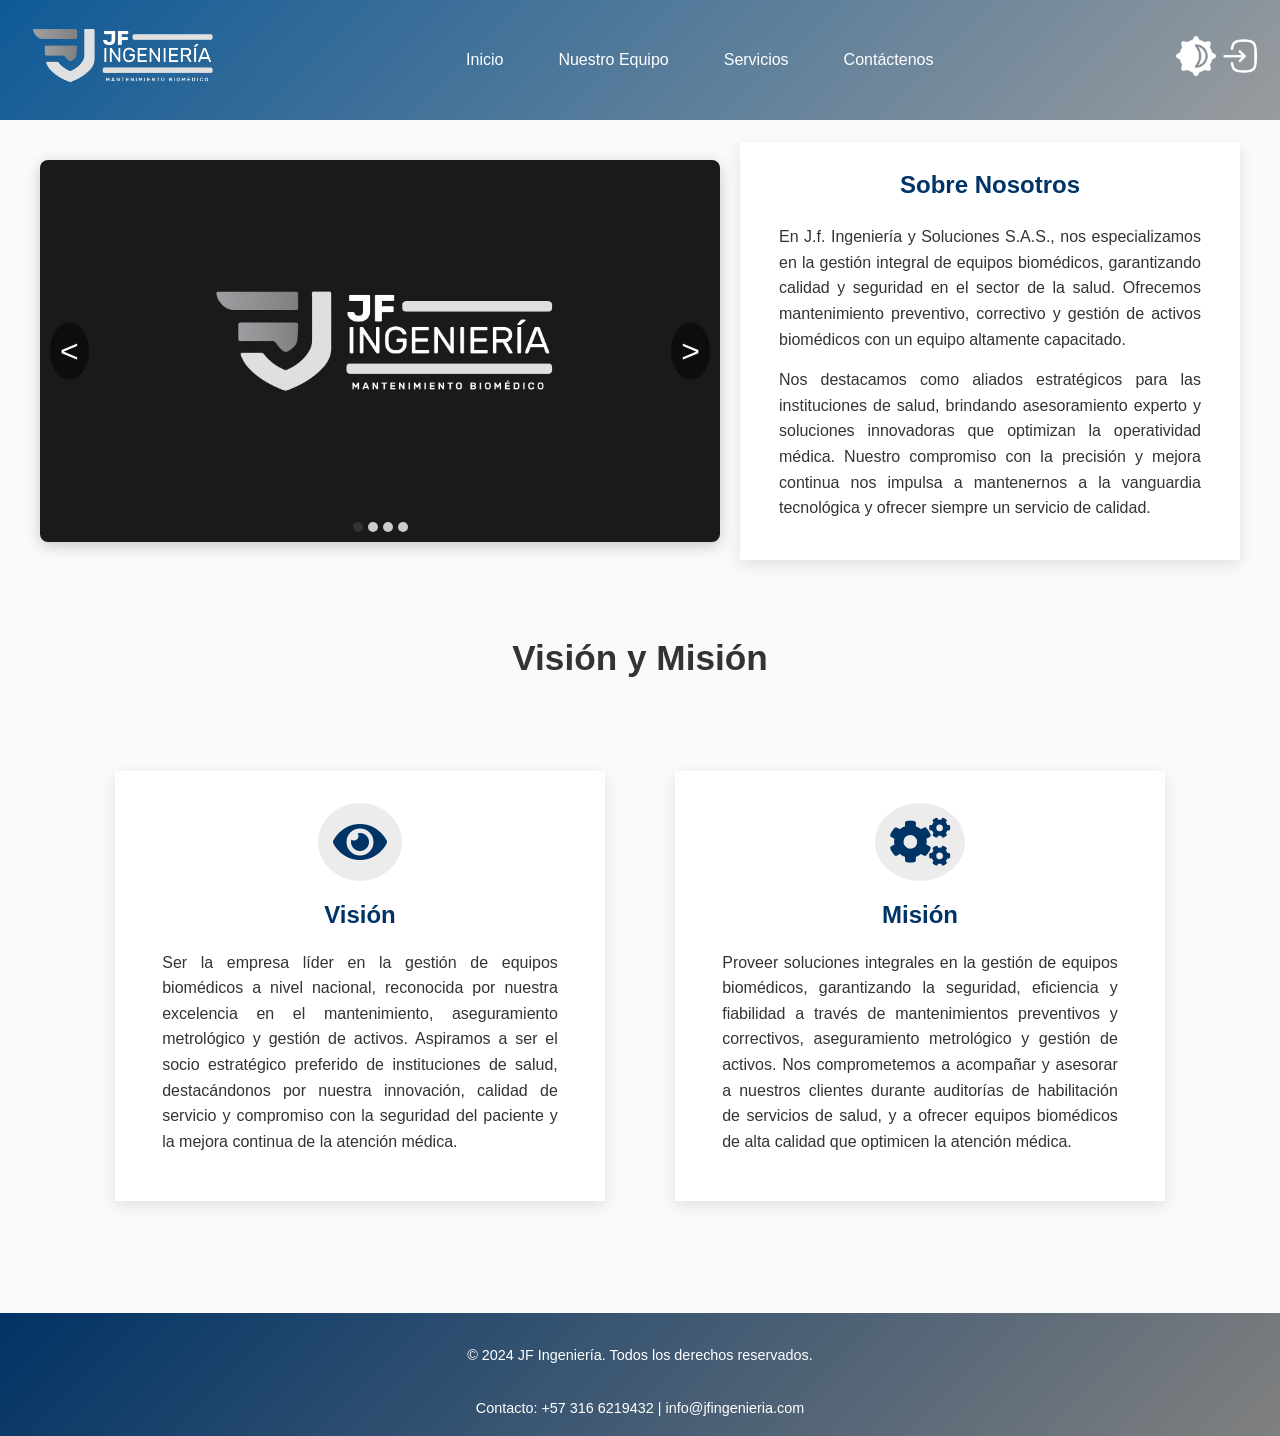
<file: index.html>
<!DOCTYPE html>
<html lang="es">
<head>
    <!-- Configuración básica del documento HTML -->
    <meta charset="UTF-8">
    <meta name="viewport" content="width=device-width, initial-scale=1.0">
    <meta http-equiv="X-UA-Compatible" content="ie=edge">
    <title>JF Ingeniería</title>

    <link rel="icon" href="img/Logo_JF.png">

    <!-- Iconos flaticon para el footer -->
    <!-- flaticon del footer -->
    <link rel='stylesheet' href='https://cdn-uicons.flaticon.com/2.6.0/uicons-brands/css/uicons-brands.css'>
    <link rel='stylesheet' href='https://cdn-uicons.flaticon.com/2.6.0/uicons-brands/css/uicons-brands.css'>
    <link rel='stylesheet' href='https://cdn-uicons.flaticon.com/2.6.0/uicons-brands/css/uicons-brands.css'>

    <!-- flaticon de las tarjetas de vision y mision -->
    <link rel="stylesheet" href="https://cdnjs.cloudflare.com/ajax/libs/font-awesome/6.0.0-beta3/css/all.min.css">
    <link rel="stylesheet" href="https://cdnjs.cloudflare.com/ajax/libs/font-awesome/5.15.4/css/all.min.css">

    <!-- Archivo de estilos CSS -->
    <link rel="stylesheet" href="css/style.css">

</head>
<body>
    <!-- Menú de navegación -->
    <!-- Header con degradado y navegación -->
    <header>
        <nav>
          <div class="logo">
            <a href="index.html"><img src="img/logo.png" alt="Logo de la empresa"></a>
          </div>
          <ul class="menu">
            <li><a href="index.html">Inicio</a></li>
            <li class="dropdown">
              <a href="vistas/nuestro_equipo.html">Nuestro Equipo</a>
              <ul class="submenu">
                <li><a href="vistas/perfil_Lider.html">Líder de Proyecto</a></li>
                <li><a href="vistas/perfil_desarrolador_uno.html">Desarrollador</a></li>
                <li><a href="vistas/perfil_Diseñador.html">Diseñador</a></li>
                <li><a href="vistas/perfil_tester.html">Tester</a></li>
              </ul>
            </li>
            <li><a href="vistas/fuera_de_servicio.html">Servicios</a></li>
            <li><a href="vistas/contactanos.html">Contáctenos</a></li>
          </ul>
          <div class="button-container">
            <button id="theme-toggle" class="theme-toggle">
              <img id="icon-diurno" src="img/eclipse_6015864.png" alt="Modo Diurno" style="display: none;">
              <img id="icon-nocturno" src="img/eclipse.png" alt="Modo Nocturno">
            </button>
            <button id="login" class="login">
              <a href="vistas/login.html"><img id="login-login" src="img/acceso.png" alt="login-login"></a>
            </button>
          </div>
        </nav>
      </header>
      

<!-- Estructura HTML del nuevo carrusel -->
<div class="contenedor-principal">
    <!-- Carrusel Simplificado -->
    <div class="carrusel-simplificado">
        <button id="anterior" class="carrusel-boton">&lt;</button> <!-- Botón anterior -->
        
        <div class="carrusel-imagenes">
            <img src="img/jfingenieria1.jpg" class="carrusel-item" alt="Imagen 1">
            <img src="img/jfingenieria2.jpg" class="carrusel-item" alt="Imagen 2">
            <img src="img/jfingenieria3.jpg" class="carrusel-item" alt="Imagen 3">
            <img src="img/jfingenieria4.jpg" class="carrusel-item" alt="Imagen 4">
            
        </div>
        
        <button id="siguiente" class="carrusel-boton">&gt;</button> <!-- Botón siguiente -->

        <!-- Contenedor de indicadores -->
        <div class="indicadores"></div>
        
    </div>

    <!-- Sección Sobre Nosotros -->
<section class="contenido sobre-nosotros-card">
    <h2>Sobre Nosotros</h2>
    <p>En J.f. Ingeniería y Soluciones S.A.S., nos especializamos en la gestión integral de equipos biomédicos, garantizando calidad y seguridad en el sector de la salud. Ofrecemos mantenimiento preventivo, correctivo y gestión de activos biomédicos con un equipo altamente capacitado.</p>
    <p>Nos destacamos como aliados estratégicos para las instituciones de salud, brindando asesoramiento experto y soluciones innovadoras que optimizan la operatividad médica. Nuestro compromiso con la precisión y mejora continua nos impulsa a mantenernos a la vanguardia tecnológica y ofrecer siempre un servicio de calidad.</p>
</section>

</div>

<!-- Fin de la nueva estructura -->

<!-- Sección de Visión y Misión -->
<section class="vision-mision">
    <h2>Visión y Misión</h2>
    <div class="cards-container">
        <!-- Cuadro de Visión -->
        <div class="card">
            <div class="icon">
                <i class="fas fa-eye"></i>
            </div>
            <h3>Visión</h3>
            <p>Ser la empresa líder en la gestión de equipos biomédicos a nivel nacional, reconocida por 
                nuestra excelencia en el mantenimiento, aseguramiento metrológico y gestión de activos. 
                Aspiramos a ser el socio estratégico preferido de instituciones de salud, destacándonos por 
                nuestra innovación, calidad de servicio y compromiso con la seguridad del paciente y la mejora 
                continua de la atención médica.</p>
        </div>
        <!-- Cuadro de Misión -->
        <div class="card">
            <div class="icon">
                <i class="fas fa-cogs"></i>
            </div>
            <h3>Misión</h3>
            <p>Proveer soluciones integrales en la gestión de equipos biomédicos, garantizando la seguridad, 
                eficiencia y fiabilidad a través de mantenimientos preventivos y correctivos, aseguramiento 
                metrológico y gestión de activos. Nos comprometemos a acompañar y asesorar a nuestros clientes 
                durante auditorías de habilitación de servicios de salud, y a ofrecer equipos biomédicos de alta 
                calidad que optimicen la atención médica.</p>
        </div>
    </div>
</section>

    <!-- Pie de Página -->
    <!-- Pie de página con degradado -->
    <footer>
        <div class="footer-content">
            <p>&copy; 2024 JF Ingeniería. <a href="vistas/terminos_legales.html">Todos los derechos reservados.</a> </p>
            <div class="social-links">
                <a href="https://www.facebook.com/Jf.IngenieriaCOL" target="_blank"><i class="fi fi-brands-facebook"></i></a>
                <a href="https://www.instagram.com/jf.ingenieriacol/?hl=es" target="_blank"><i class="fi fi-brands-instagram"></i></a>
                <a href="https://wa.link/a7mptf" target="_blank"><i class="fi fi-brands-whatsapp"></i></a>
            </div>
            <p>Contacto: +57 316 6219432 | info@jfingenieria.com</p>
        </div>
    </footer>

    <!-- Script para el carrusel -->
    <script src="js/carrusel.js"></script>
</body>
</html>
</file>
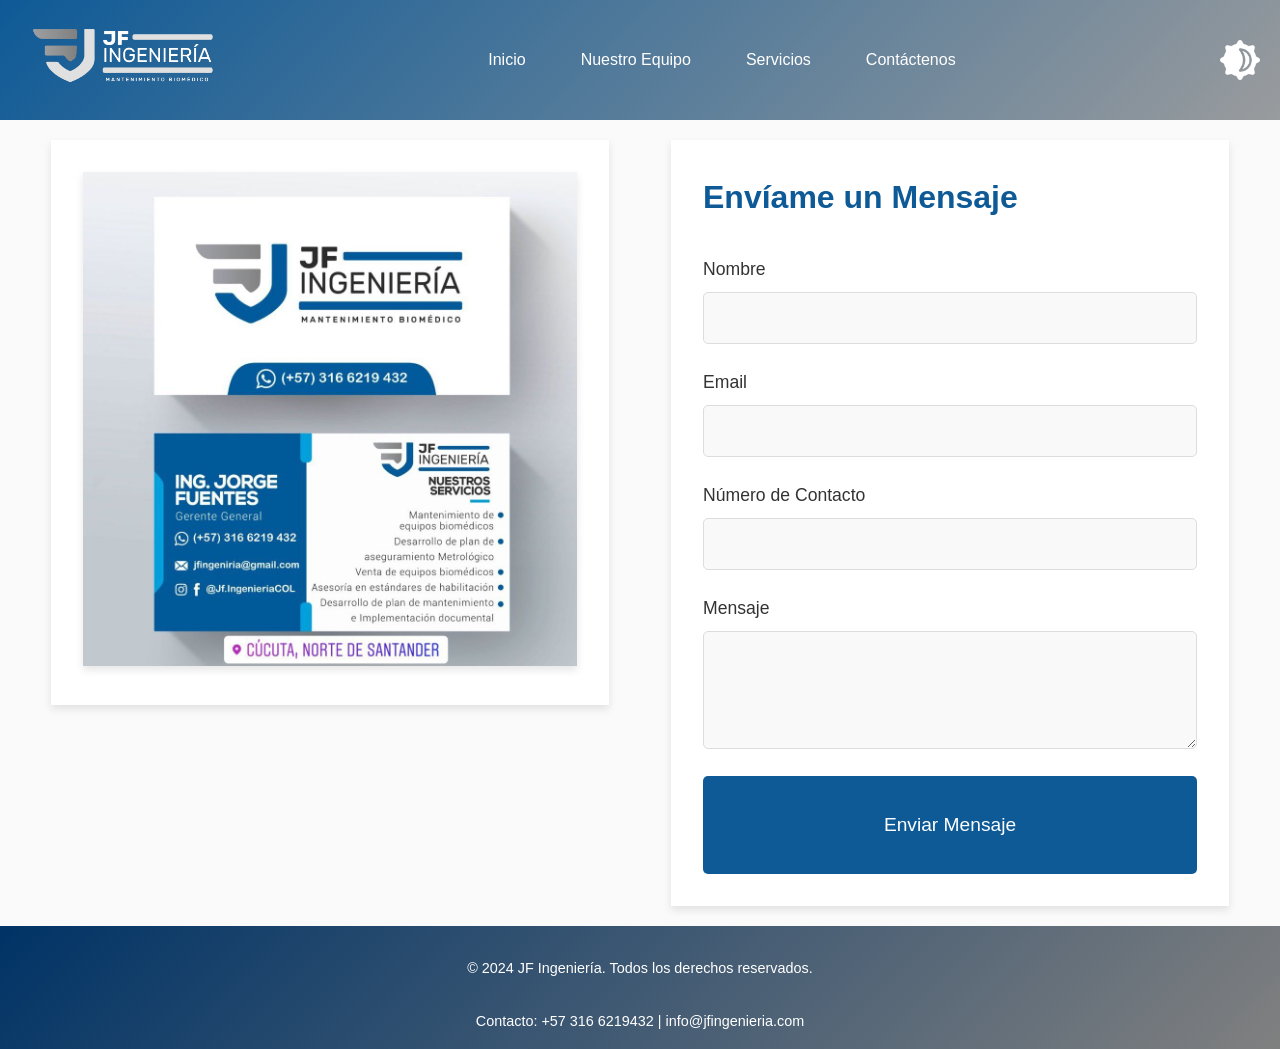
<file: vistas/contactanos.html>
<!DOCTYPE html>
<html lang="es">
<head>
    <meta charset="UTF-8">
    <meta name="viewport" content="width=device-width, initial-scale=1.0">
    <title>Contactanos</title>
    <link rel="icon" href="../img/Logo_JF.png">
    
    <!-- flaticon del footer -->
    <link rel='stylesheet' href='https://cdn-uicons.flaticon.com/2.6.0/uicons-brands/css/uicons-brands.css'>
    <!-- Otros estilos CSS -->
    <link rel="stylesheet" href="../css/style_contact_form.css">
    <link rel="stylesheet" href="../css/style.css">
</head>
<body>
    <!-- Header con degradado y navegación -->
    <header>
        <nav>
            <div class="logo">
                <a href="../index.html"><img src="../img/logo.png" alt="Logo de la empresa"></a>
            </div>
            <ul class="menu">
                <li><a href="../index.html">Inicio</a></li>
                <li class="dropdown">
                    <a href="nuestro_equipo.html">Nuestro Equipo</a>
                    <ul class="submenu">
                        <li><a href="perfil_Lider.html">Líder de Proyecto</a></li>
                        <li><a href="perfil_desarrolador_uno.html">Desarrollador</a></li>
                        <li><a href="perfil_Diseñador.html">Diseñador</a></li>
                        <li><a href="perfil_tester.html">Tester</a></li>
                    </ul>
                </li>
                <li><a href="fuera_de_servicio.html">Servicios</a></li>
                <li><a href="contactanos.html">Contáctenos</a></li>
            </ul>
            <button id="theme-toggle" class="theme-toggle">
                <img id="icon-diurno" src="../img/eclipse_6015864.png" alt="Modo Diurno" style="display: none;">
                <img id="icon-nocturno" src="../img/eclipse.png" alt="Modo Nocturno">
            </button>
        </nav>
    </header>

    <!-- Contenido Principal del Formulario de Contacto -->
    <div class="contenedor_contacto">
        <!-- Información de contacto -->
        <div class="infor_contacto">
            <img src="../img/presentacion.jpg" alt="Imagen de Contacto" class="imagen-contacto">
        </div>
        
        <!-- Formulario de contacto -->
        <div class="form_contacto">
            <h2>Envíame un Mensaje</h2>
            <form id="formularioContacto" action="#" method="post" target="_blank" onsubmit="return validarFormulario(event)">
                <label for="name">Nombre</label>
                <input type="text" id="name" name="name" required>
                <div id="errorName" class="error">Por favor, ingresa un nombre válido.</div> <!-- Error para el nombre -->
            
                <label for="email">Email</label>
                <input type="email" id="email" name="email" required>
                <div id="errorEmail" class="error">Por favor, ingresa un correo electrónico válido.</div> <!-- Error para el email -->
            
                <label for="contacto">Número de Contacto</label>
                <input type="text" id="contacto" name="contacto" required>
                <div id="errorContacto" class="error">Por favor, ingresa un número de contacto válido de 10 dígitos.</div> <!-- Error para el contacto -->
            
                <label for="message">Mensaje</label>
                <textarea id="message" name="message" rows="6" required></textarea>
                <div id="errorMessage" class="error">Por favor, ingresa un mensaje.</div> <!-- Error para el mensaje -->
            
                <button type="submit">Enviar Mensaje</button>
            </form>
            
            <div class="result" id="resultado"></div> <!-- Contenedor para la ventana de confirmación -->
            

        </div>
    </div>

    <!-- Pie de página con degradado -->
    <footer>
        <div class="footer-content">
            <p>&copy; 2024 JF Ingeniería. <a href="terminos_legales.html">Todos los derechos reservados.</a></p>
            <div class="social-links">
                <a href="https://www.facebook.com/Jf.IngenieriaCOL" target="_blank"><i class="fi fi-brands-facebook"></i></a>
                <a href="https://www.instagram.com/jf.ingenieriacol/?hl=es" target="_blank"><i class="fi fi-brands-instagram"></i></a>
                <a href="https://wa.link/a7mptf" target="_blank"><i class="fi fi-brands-whatsapp"></i></a>
            </div>
            <p>Contacto: +57 316 6219432 | info@jfingenieria.com</p>
        </div>
    </footer>

    <!-- Enlace a los archivos JavaScript -->
    <script src="../js/carrusel.js"></script>
    <script src="../js/formulario.js"></script>
</body>
</html>
</file>
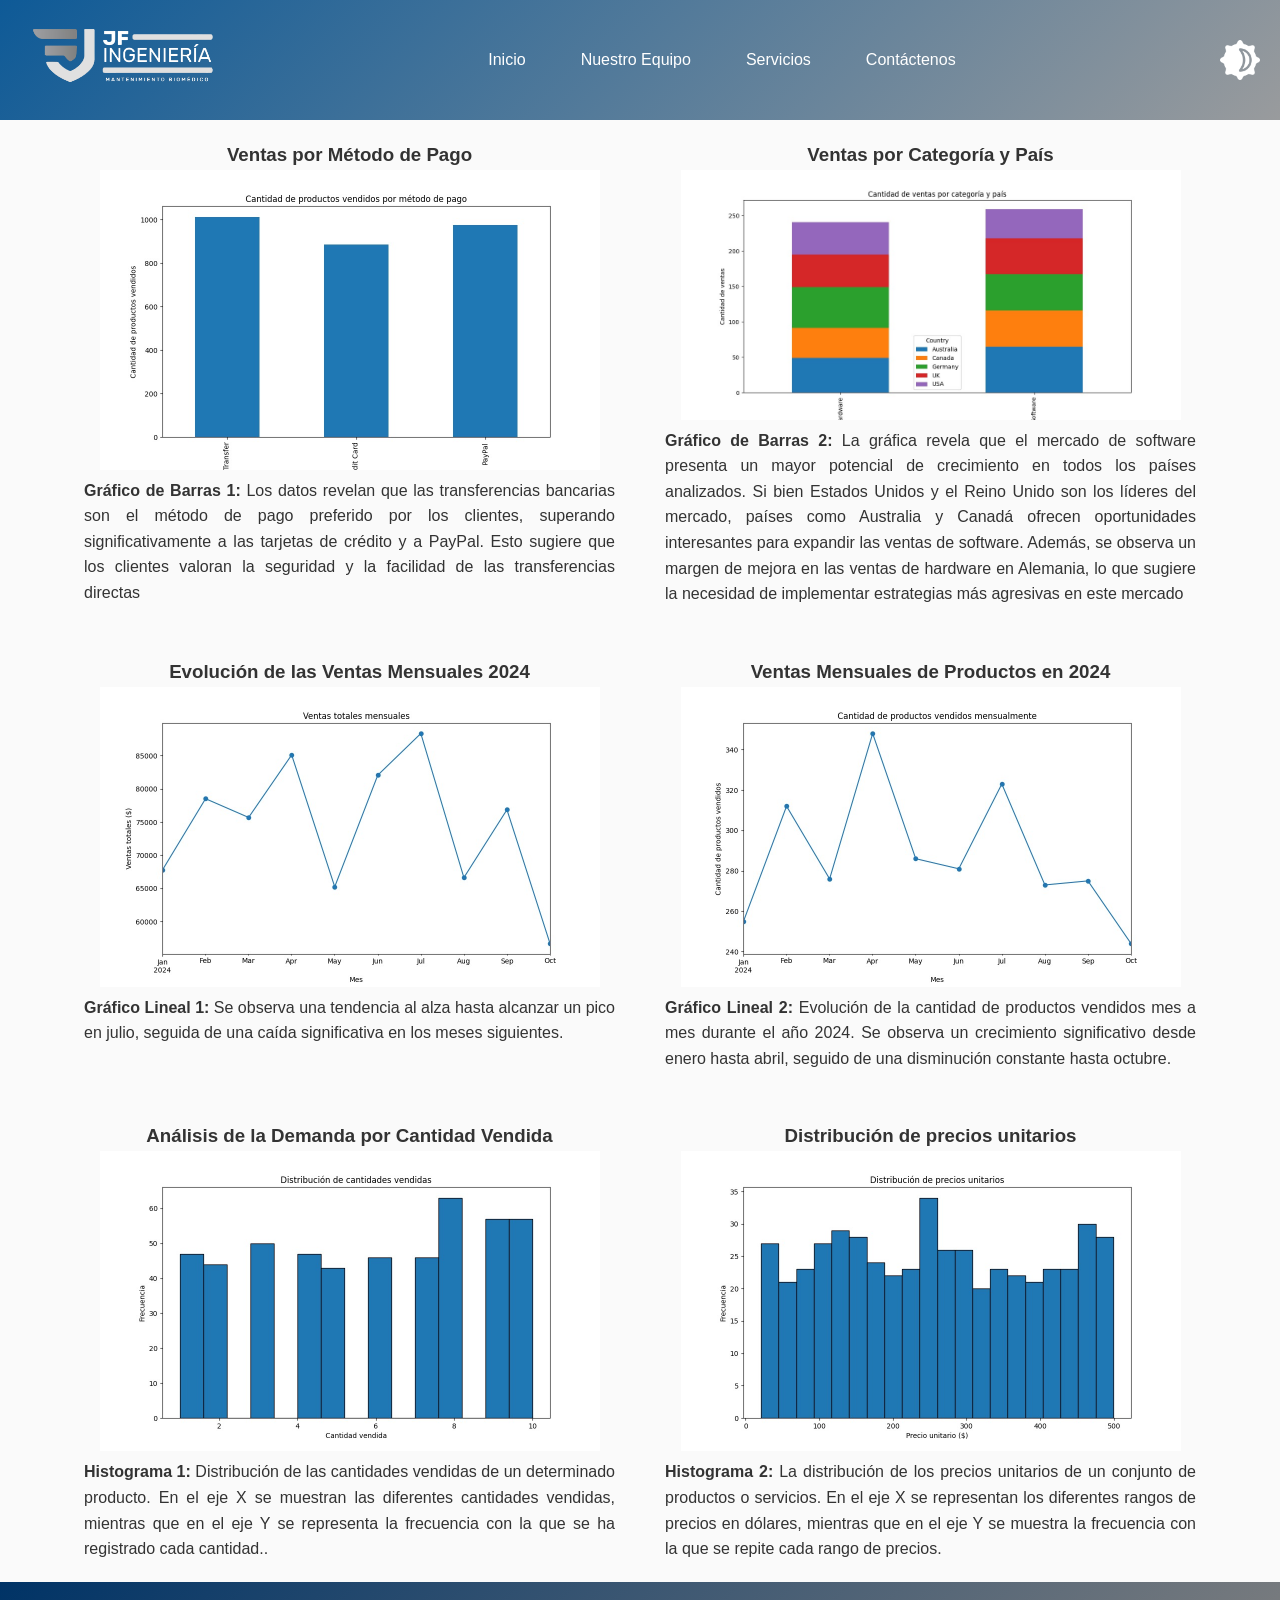
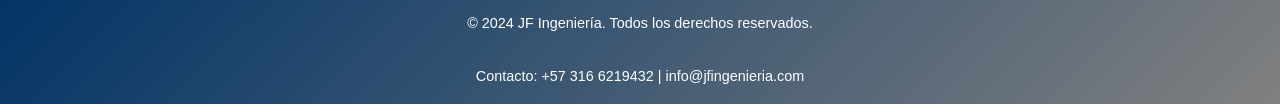
<file: vistas/estadisticas.html>
<!DOCTYPE html>
<html lang="es">
<head>
    <meta charset="UTF-8">
    <meta name="viewport" content="width=device-width, initial-scale=1.0">
    <meta http-equiv="X-UA-Compatible" content="ie=edge">
    <title>Estadísticas - JF Ingeniería</title>
    <link rel="icon" href="../img/Logo_JF.png">

    <!-- flaticon del footer -->
    <link rel='stylesheet' href='https://cdn-uicons.flaticon.com/2.6.0/uicons-brands/css/uicons-brands.css'>

    <!-- enlace al css del perfil -->
    <link rel="stylesheet" href="../css/style_estadisticas.css">
    <link rel="stylesheet" href="../css/style.css">

</head>
<body>
    <!-- Menú de navegación -->
    <header>
        <nav>
            <div class="logo">
                <a href="../index.html"><img src="../img/logo.png" alt="Logo de la empresa"></a>
            </div>
            <ul class="menu">
                <li><a href="../index.html">Inicio</a></li>
                <li class="dropdown">
                    <a href="nuestro_equipo.html">Nuestro Equipo</a>
                    <ul class="submenu">
                        <li><a href="perfil_Lider.html">Líder de Proyecto</a></li>
                        <li><a href="perfil_desarrolador_uno.html">Desarrollador</a></li>
                        <li><a href="perfil_Diseñador.html">Diseñador</a></li>
                        <li><a href="perfil_tester.html">Tester</a></li>
                    </ul>
                </li>
                <li><a href="fuera_de_servicio.html">Servicios</a></li>
                <li><a href="contactanos.html">Contáctenos</a></li>
            </ul>
            <button id="theme-toggle" class="theme-toggle">
                <img id="icon-diurno" src="../img/eclipse_6015864.png" alt="Modo Diurno" style="display: none;">
                <img id="icon-nocturno" src="../img/eclipse.png" alt="Modo Nocturno">
            </button>
        </nav>
    </header>

    <!-- Contenedor de estadísticas -->
    <div class="statistics-container">
        <div class="stat-item">
            <h3>Ventas por Método de Pago</h3>
            <img src="../img/grafica_barras1.jpeg" alt="Gráfico de Barras 1">
            <p><strong>Gráfico de Barras 1:</strong> Los datos revelan que las transferencias bancarias son el método de pago preferido por los clientes, superando significativamente a las tarjetas de crédito y a PayPal. Esto sugiere que los clientes valoran la seguridad y la facilidad de las transferencias directas</p>
        </div>
        <div class="stat-item">
            <h3>Ventas por Categoría y País</h3>
            <img src="../img/grafica_barras2.jpeg" alt="Gráfico de Barras 2">
            <p><strong>Gráfico de Barras 2:</strong> La gráfica revela que el mercado de software presenta un mayor potencial de crecimiento en todos los países analizados. Si bien Estados Unidos y el Reino Unido son los líderes del mercado, países como Australia y Canadá ofrecen oportunidades interesantes para expandir las ventas de software. Además, se observa un margen de mejora en las ventas de hardware en Alemania, lo que sugiere la necesidad de implementar estrategias más agresivas en este mercado</p>
        </div>
        <div class="stat-item">
            <h3>Evolución de las Ventas Mensuales 2024</h3>
            <img src="../img/grafica_lineal1.jpeg" alt="Gráfico Lineal 1">
            <p><strong>Gráfico Lineal 1:</strong>  Se observa una tendencia al alza hasta alcanzar un pico en julio, seguida de una caída significativa en los meses siguientes.</p>
        </div>
        <div class="stat-item">
            <h3>Ventas Mensuales de Productos en 2024</h3>
            <img src="../img/grafica_lineal2.jpeg" alt="Gráfico Lineal 2">
            <p><strong>Gráfico Lineal 2:</strong> Evolución de la cantidad de productos vendidos mes a mes durante el año 2024. Se observa un crecimiento significativo desde enero hasta abril, seguido de una disminución constante hasta octubre.</p>
        </div>
        <div class="stat-item">
            <h3>Análisis de la Demanda por Cantidad Vendida</h3>
            <img src="../img/grafica_histograma1.jpeg" alt="Histograma 1">
            <p><strong>Histograma 1:</strong> Distribución de las cantidades vendidas de un determinado producto. En el eje X se muestran las diferentes cantidades vendidas, mientras que en el eje Y se representa la frecuencia con la que se ha registrado cada cantidad..</p>
        </div>
        <div class="stat-item">
            <h3>Distribución de precios unitarios</h3>
            <img src="../img/grafica_histograma2.jpeg" alt="Histograma 2">
            <p><strong>Histograma 2:</strong> La distribución de los precios unitarios de un conjunto de productos o servicios. En el eje X se representan los diferentes rangos de precios en dólares, mientras que en el eje Y se muestra la frecuencia con la que se repite cada rango de precios.</p>
        </div>
    </div>

    <!-- Pie de página con degradado -->
    <footer>
        <div class="footer-content">
            <p>&copy; 2024 JF Ingeniería. <a href="terminos_legales.html">Todos los derechos reservados.</a></p>
            <div class="social-links">
                <a href="https://www.facebook.com/Jf.IngenieriaCOL" target="_blank"><i class="fi fi-brands-facebook"></i></a>
                <a href="https://www.instagram.com/jf.ingenieriacol/?hl=es" target="_blank"><i class="fi fi-brands-instagram"></i></a>
                <a href="https://wa.link/a7mptf" target="_blank"><i class="fi fi-brands-whatsapp"></i></a>
            </div>
            <p>Contacto: +57 316 6219432 | info@jfingenieria.com</p>
        </div>
    </footer>

    <!-- Script para el carrusel -->
    <script src="../js/carrusel.js"></script>
</body>
</html>
</file>
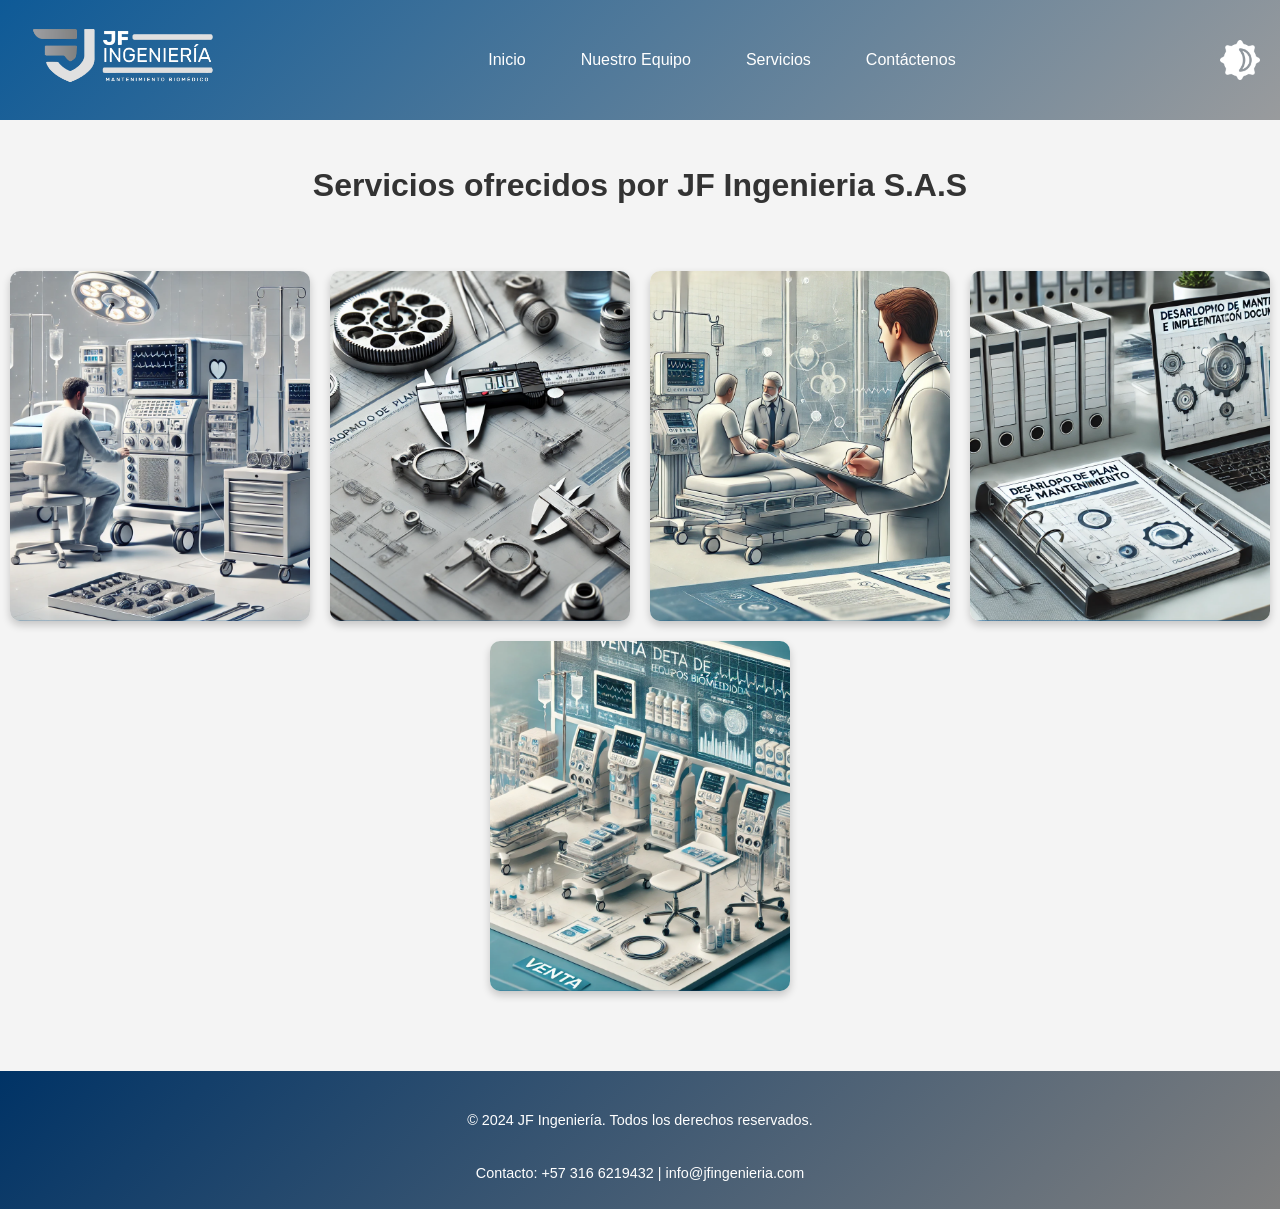
<file: vistas/fuera_de_servicio.html>
<!DOCTYPE html>
<html lang="es">
<head>
    <meta charset="UTF-8">
    <meta name="viewport" content="width=device-width, initial-scale=1.0">
    <title>Servicios</title>
    <link rel="icon" href="../img/Logo_JF.png">

    <!-- flaticon del footer -->
    <link rel='stylesheet' href='https://cdn-uicons.flaticon.com/2.6.0/uicons-brands/css/uicons-brands.css'>
    <link rel='stylesheet' href='https://cdn-uicons.flaticon.com/2.6.0/uicons-brands/css/uicons-brands.css'>
    <link rel='stylesheet' href='https://cdn-uicons.flaticon.com/2.6.0/uicons-brands/css/uicons-brands.css'>
    
    <!-- flaticon de habilidaddes y competencias -->
    <!--<link rel='stylesheet' href='https://cdn-uicons.flaticon.com/2.6.0/uicons-regular-straight/css/uicons-regular-straight.css'>-->
    <link rel='stylesheet' href='https://cdn-uicons.flaticon.com/2.6.0/uicons-brands/css/uicons-brands.css'>
    <link rel='stylesheet' href='https://cdn-uicons.flaticon.com/2.6.0/uicons-solid-straight/css/uicons-solid-straight.css'>
    <link rel='stylesheet' href='https://cdn-uicons.flaticon.com/2.6.0/uicons-bold-rounded/css/uicons-bold-rounded.css'>
    <!-- flaticon de responsabilidades -->
    <link rel='stylesheet' href='https://cdn-uicons.flaticon.com/2.6.0/uicons-solid-straight/css/uicons-solid-straight.css'>
    <link rel='stylesheet' href='https://cdn-uicons.flaticon.com/2.6.0/uicons-solid-straight/css/uicons-solid-straight.css'>
    <link rel='stylesheet' href='https://cdn-uicons.flaticon.com/2.6.0/uicons-solid-straight/css/uicons-solid-straight.css'>
    <link rel='stylesheet' href='https://cdn-uicons.flaticon.com/2.6.0/uicons-solid-straight/css/uicons-solid-straight.css'>
    <!-- flaticon de perfil personal -->
    <link rel='stylesheet' href='https://cdn-uicons.flaticon.com/2.6.0/uicons-brands/css/uicons-brands.css'>
    <!-- enlace al css del perfil -->
    <link rel="stylesheet" href="../css/style.css">
    <link rel="stylesheet" href="../css/style_fuera_de_servicio.css">

    
</head>
<body>
    <!-- Header con degradado y navegación -->
    <header>
        <nav>
            <div class="logo">
                <a href="../index.html"><img src="../img/logo.png" alt="Logo de la empresa"></a>
            </div>
            <ul class="menu">
                <li><a href="../index.html">Inicio</a></li>
                <li class="dropdown">
                    <a href="nuestro_equipo.html">Nuestro Equipo</a>
                    <ul class="submenu">
                        <li><a href="perfil_Lider.html">Líder de Proyecto</a></li>
                        <li><a href="perfil_desarrolador_uno.html">Desarrollador</a></li>
                        <li><a href="perfil_Diseñador.html">Diseñador</a></li>
                        <li><a href="perfil_tester.html">Tester</a></li>
                    </ul>
                </li>
                <li><a href="fuera_de_servicio.html">Servicios</a></li>
                <li><a href="contactanos.html">Contáctenos</a></li>
            </ul>
            <button id="theme-toggle" class="theme-toggle">
                <img id="icon-diurno" src="../img/eclipse_6015864.png" alt="Modo Diurno" style="display: none;">
                <img id="icon-nocturno" src="../img/eclipse.png" alt="Modo Nocturno">
            </button>
        </nav>
    </header>
    <!---->
    <!-- Contenedor de la galería de proyectos -->
    <div class="proyectos-section">
        <h1>Servicios ofrecidos por JF Ingenieria S.A.S</h1>
        <section class="galeria-proyectos">
            <div class="tarjeta-proyecto">
                <img src="../img/Mantenimiento de Equipo Biomédico.webp" alt="Proyecto 1">
                <div class="info-hover">
                    <h3>Mantenimiento de Equipo Biomédico</h3>
                    <p>Ofrecemos servicios de mantenimiento preventivo y correctivo para 
                        equipos biomédicos, garantizando su funcionamiento óptimo y la seguridad del paciente.</p>
                </div>
            </div>
            <div class="tarjeta-proyecto">
                <img src="../img/Desarrollo de Plan de Aseguramiento Metrológico.webp" alt="Proyecto 2">
                <div class="info-hover">
                    <h3>Desarrollo de Plan de Aseguramiento Metrológico</h3>
                    <p>Creamos planes de aseguramiento metrológico para asegurar la precisión y 
                        confiabilidad en la medición de los equipos biomédicos.</p>
                </div>
            </div>
            <div class="tarjeta-proyecto">
                <img src="../img/Asesoría en Estándares de Habilitación.webp" alt="Proyecto 3">
                <div class="info-hover">
                    <h3>Asesoría en Estándares de Habilitación</h3>
                    <p>Brindamos asesoría especializada para el cumplimiento de los estándares 
                        de habilitación en instituciones de salud, asegurando una operación regulada y segura.</p>
                </div>
            </div>
            <div class="tarjeta-proyecto">
                <img src="../img/Desarrollo de Plan de Mantenimiento e Implementación Documental.webp" alt="Proyecto 4">
                <div class="info-hover">
                    <h3>Desarrollo de Plan de Mantenimiento e Implementación Documental</h3>
                    <p>Desarrollamos planes de mantenimiento adaptados a las necesidades de 
                        cada institución y ofrecemos implementación documental para un mejor control y seguimiento.</p>
                </div>
            </div>
            <div class="tarjeta-proyecto">
                <img src="../img/Venta de Equipos Biomédicos.webp" alt="Proyecto 5">
                <div class="info-hover">
                    <h3>Venta de Equipos Biomédicos</h3>
                    <p>Proveemos equipos biomédicos de alta calidad, seleccionados para cumplir 
                        con las necesidades y estándares de cada centro de salud.</p>
                </div>
            </div>
        </section>
    </div>
    <!-- Pie de página con degradado -->
    <footer>
        <div class="footer-content">
            <p>&copy; 2024 JF Ingeniería. <a href="terminos_legales.html">Todos los derechos reservados.</a></p>
            <div class="social-links">
                <a href="https://www.facebook.com/Jf.IngenieriaCOL" target="_blank"><i class="fi fi-brands-facebook"></i></a>
                <a href="https://www.instagram.com/jf.ingenieriacol/?hl=es" target="_blank"><i class="fi fi-brands-instagram"></i></a>
                <a href="https://wa.link/a7mptf" target="_blank"><i class="fi fi-brands-whatsapp"></i></a>
            </div>
            <p>Contacto: +57 316 6219432 | info@jfingenieria.com</p>
        </div>
    </footer>

    <!-- Script para el carrusel -->
    <script src="../js/carrusel.js"></script>
</body>
</html>
</file>
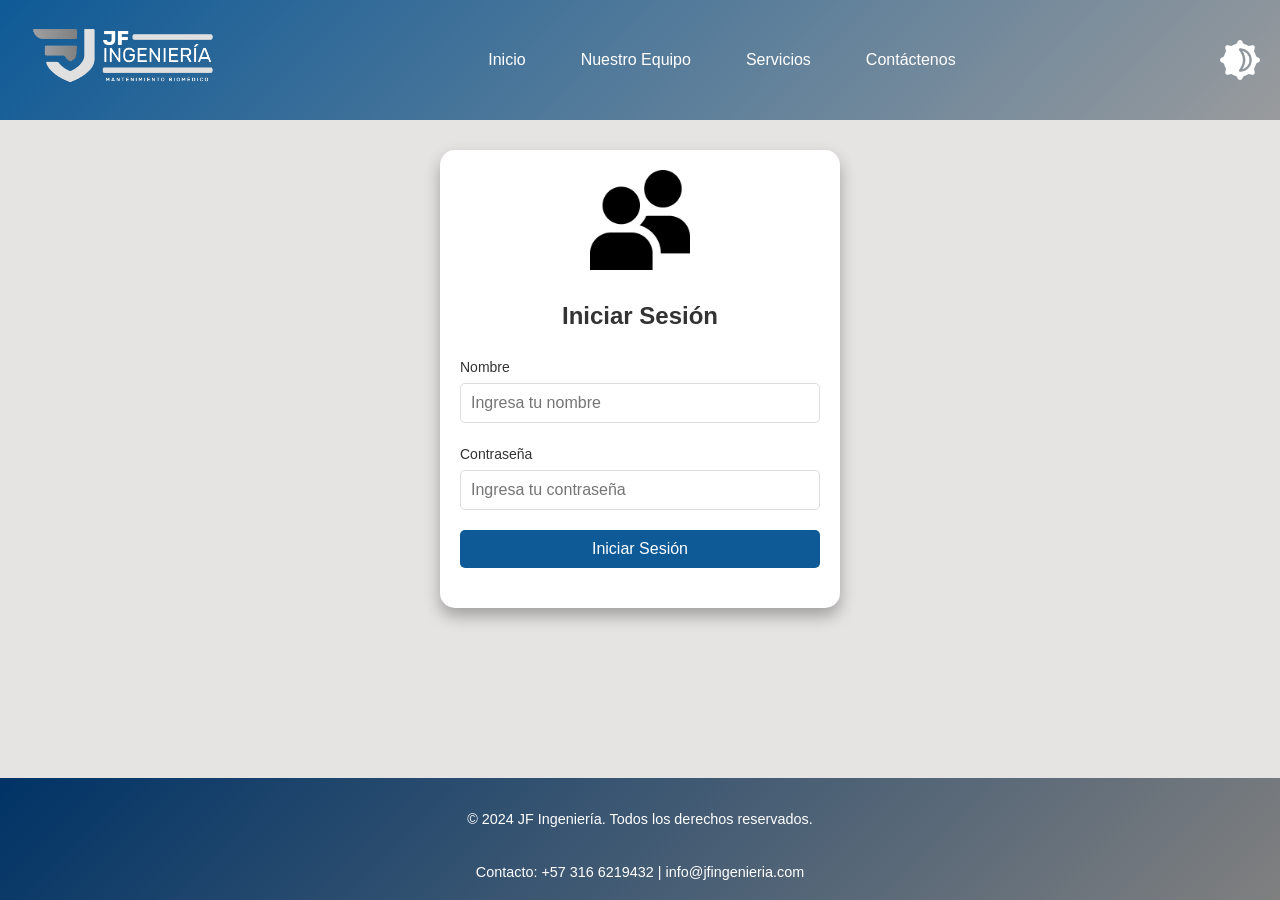
<file: vistas/login.html>
<!DOCTYPE html>
<html lang="es">
<head>
    <meta charset="UTF-8">
    <meta name="viewport" content="width=device-width, initial-scale=1.0">
    <meta http-equiv="X-UA-Compatible" content="ie=edge">
    <title>Iniciar Sesión</title>
    <link rel="icon" href="../img/Logo_JF.png">

    <!-- flaticon del footer -->
    <link rel='stylesheet' href='https://cdn-uicons.flaticon.com/2.6.0/uicons-brands/css/uicons-brands.css'>
    <link rel='stylesheet' href='https://cdn-uicons.flaticon.com/2.6.0/uicons-brands/css/uicons-brands.css'>
    <link rel='stylesheet' href='https://cdn-uicons.flaticon.com/2.6.0/uicons-brands/css/uicons-brands.css'>

    <!-- enlace al css del perfil -->
    <link rel="stylesheet" href="../css/styles_nuestro_equipo.css">
    <link rel="stylesheet" href="../css/style.css">
    <link rel="stylesheet" href="../css/style_login.css">

</head>
<body>
    <!-- Menú de navegación -->
    <header>
        <nav>
            <div class="logo">
                <a href="../index.html"><img src="../img/logo.png" alt="Logo de la empresa"></a>
            </div>
            <ul class="menu">
                <li><a href="../index.html">Inicio</a></li>
                <li class="dropdown">
                    <a href="nuestro_equipo.html">Nuestro Equipo</a>
                    <ul class="submenu">
                        <li><a href="perfil_Lider.html">Líder de Proyecto</a></li>
                        <li><a href="perfil_desarrolador_uno.html">Desarrollador</a></li>
                        <li><a href="perfil_Diseñador.html">Diseñador</a></li>
                        <li><a href="perfil_tester.html">Tester</a></li>
                    </ul>
                </li>
                <li><a href="fuera_de_servicio.html">Servicios</a></li>
                <li><a href="contactanos.html">Contáctenos</a></li>
            </ul>
            <button id="theme-toggle" class="theme-toggle">
                <img id="icon-diurno" src="../img/eclipse_6015864.png" alt="Modo Diurno" style="display: none;">
                <img id="icon-nocturno" src="../img/eclipse.png" alt="Modo Nocturno">
            </button>
        </nav>
    </header>

    <div class="login-container">
        <div class="login-card">
            <div class="login-image">
                <img src="../img/usuarios.jpeg" alt="Inicio de Sesión"> <!-- imagen la saque de flaticon-->
            </div>
            <form id="loginForm">
                <h2>Iniciar Sesión</h2>
                <div class="input-group">
                    <label for="nombre">Nombre</label>
                    <input type="text" id="nombre" name="nombre" placeholder="Ingresa tu nombre" required>
                    <span id="nombreError" class="error-message"></span>
                </div>

                <div class="input-group">
                    <label for="password">Contraseña</label>
                    <input type="password" id="password" name="password" placeholder="Ingresa tu contraseña" required>
                    <span id="passwordError" class="error-message"></span>
                </div>

                <div class="input-group">
                    <button type="submit">Iniciar Sesión</button>
                </div>
                <span id="loginError" class="error-message"></span>
            </form>
        </div>
    </div>
    
    <!-- Pie de página con degradado -->
    <footer>
        <div class="footer-content">
            <p>&copy; 2024 JF Ingeniería. <a href="terminos_legales.html">Todos los derechos reservados.</a></p>
            <div class="social-links">
                <a href="https://www.facebook.com/Jf.IngenieriaCOL" target="_blank"><i class="fi fi-brands-facebook"></i></a>
                <a href="https://www.instagram.com/jf.ingenieriacol/?hl=es" target="_blank"><i class="fi fi-brands-instagram"></i></a>
                <a href="https://wa.link/a7mptf" target="_blank"><i class="fi fi-brands-whatsapp"></i></a>
            </div>
            <p>Contacto: +57 316 6219432 | info@jfingenieria.com</p>
        </div>
    </footer>
    
    <!-- Script para el carrusel -->
    <script src="../js/carrusel.js"></script>
    <script src="../js/validacion.js"></script>
    
</body>
</html>
</file>
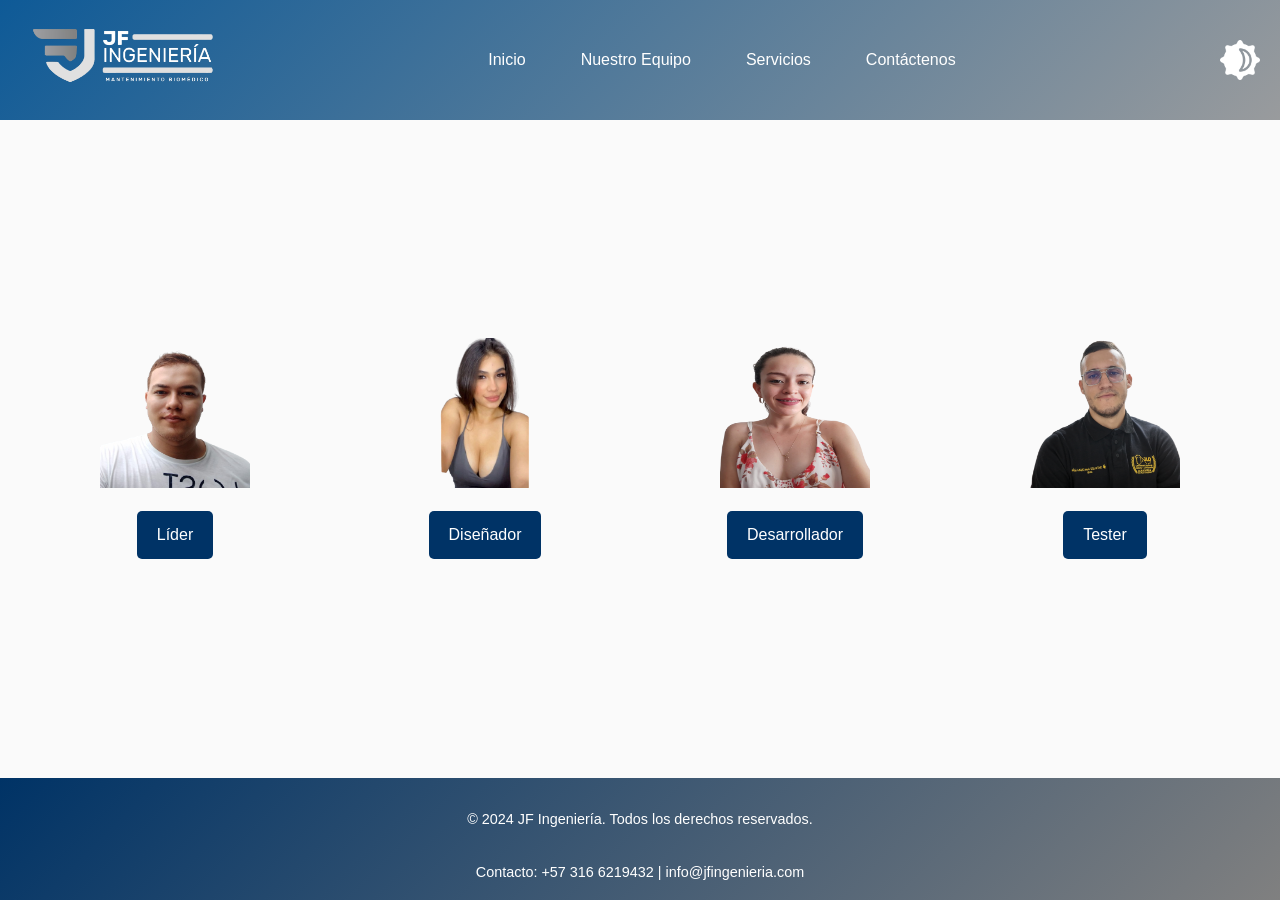
<file: vistas/nuestro_equipo.html>
<!DOCTYPE html>
<html lang="es">
<head>
    <meta charset="UTF-8">
    <meta name="viewport" content="width=device-width, initial-scale=1.0">
    <meta http-equiv="X-UA-Compatible" content="ie=edge">
    <title>JF Ingeniería</title>
    <link rel="icon" href="../img/Logo_JF.png">

    <!-- flaticon del footer -->
    <link rel='stylesheet' href='https://cdn-uicons.flaticon.com/2.6.0/uicons-brands/css/uicons-brands.css'>
    <link rel='stylesheet' href='https://cdn-uicons.flaticon.com/2.6.0/uicons-brands/css/uicons-brands.css'>
    <link rel='stylesheet' href='https://cdn-uicons.flaticon.com/2.6.0/uicons-brands/css/uicons-brands.css'>

    <!-- enlace al css del perfil -->
    <link rel="stylesheet" href="../css/styles_nuestro_equipo.css">
    <link rel="stylesheet" href="../css/style.css">

</head>
<body>
    <!-- Menú de navegación -->
    <header>
        <nav>
            <div class="logo">
                <a href="../index.html"><img src="../img/logo.png" alt="Logo de la empresa"></a>
            </div>
            <ul class="menu">
                <li><a href="../index.html">Inicio</a></li>
                <li class="dropdown">
                    <a href="nuestro_equipo.html">Nuestro Equipo</a>
                    <ul class="submenu">
                        <li><a href="perfil_Lider.html">Líder de Proyecto</a></li>
                        <li><a href="perfil_desarrolador_uno.html">Desarrollador</a></li>
                        <li><a href="perfil_Diseñador.html">Diseñador</a></li>
                        <li><a href="perfil_tester.html">Tester</a></li>
                    </ul>
                </li>
                <li><a href="fuera_de_servicio.html">Servicios</a></li>
                <li><a href="contactanos.html">Contáctenos</a></li>
            </ul>
            <button id="theme-toggle" class="theme-toggle">
                <img id="icon-diurno" src="../img/eclipse_6015864.png" alt="Modo Diurno" style="display: none;">
                <img id="icon-nocturno" src="../img/eclipse.png" alt="Modo Nocturno">
            </button>
        </nav>
    </header>

    <!-- Contenedor de equipo -->
    <div class="team-container">
        <!-- Miembro 1 -->
        <div class="team-member">
            <a href="../vistas/perfil_Lider.html"><img src="../img/BrahiamRoa-removebg-preview.png" alt="Icono Líder"></a>
            <a href="../vistas/perfil_Lider.html"><button>Líder</button></a>
        </div>
        <!-- Miembro 2 -->
        <div class="team-member">
            <a href="../vistas/perfil_Diseñador.html"><img src="../img/Foto_perfil_aleja-removebg-preview.png" alt="Icono Diseñador"></a>
            <a href="../vistas/perfil_Diseñador.html"><button>Diseñador</button></a>
        </div>
        <!-- Miembro 3 -->
        <div class="team-member">
            <a href="../vistas/perfil_desarrolador_uno.html"><img src="../img/foto_hoja_de_vida-removebg-preview.png" alt="Icono Desarrollador"></a>
            <a href="../vistas/perfil_desarrolador_uno.html"><button>Desarrollador</button></a>
        </div>
    
        <!-- Miembro 5 -->
        <div class="team-member">
            <a href="../vistas/perfil_tester.html"><img src="../img/fotoDesarrollador.png" alt="Icono Tester"></a>
            <a href="../vistas/perfil_tester.html"><button>Tester</button></a>
        </div>
    </div>

    <!-- Pie de página con degradado -->
    <footer>
        <div class="footer-content">
            <p>&copy; 2024 JF Ingeniería. <a href="terminos_legales.html">Todos los derechos reservados.</a></p>
            <div class="social-links">
                <a href="https://www.facebook.com/Jf.IngenieriaCOL" target="_blank"><i class="fi fi-brands-facebook"></i></a>
                <a href="https://www.instagram.com/jf.ingenieriacol/?hl=es" target="_blank"><i class="fi fi-brands-instagram"></i></a>
                <a href="https://wa.link/a7mptf" target="_blank"><i class="fi fi-brands-whatsapp"></i></a>
            </div>
            <p>Contacto: +57 316 6219432 | info@jfingenieria.com</p>
        </div>
    </footer>

    <!-- Script para el carrusel -->
    <script src="../js/carrusel.js"></script>
</body>
</html>
</file>
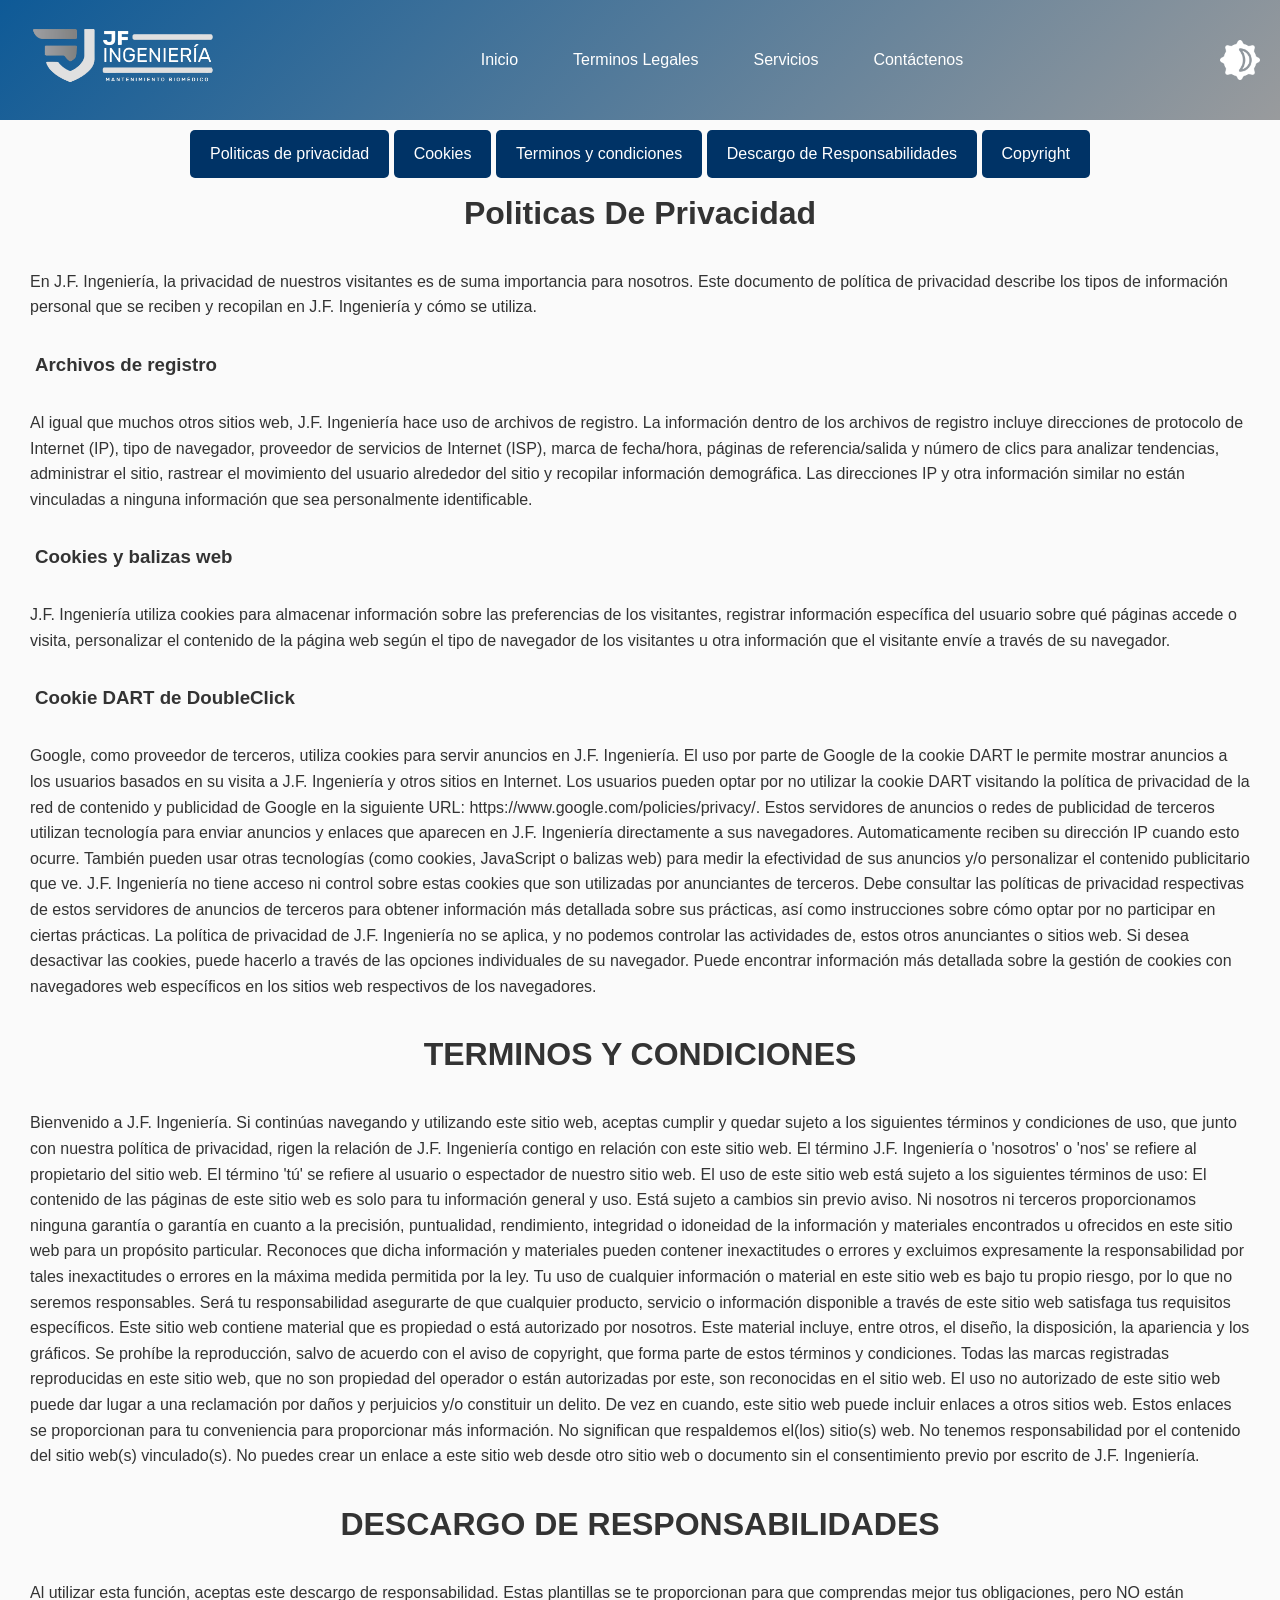
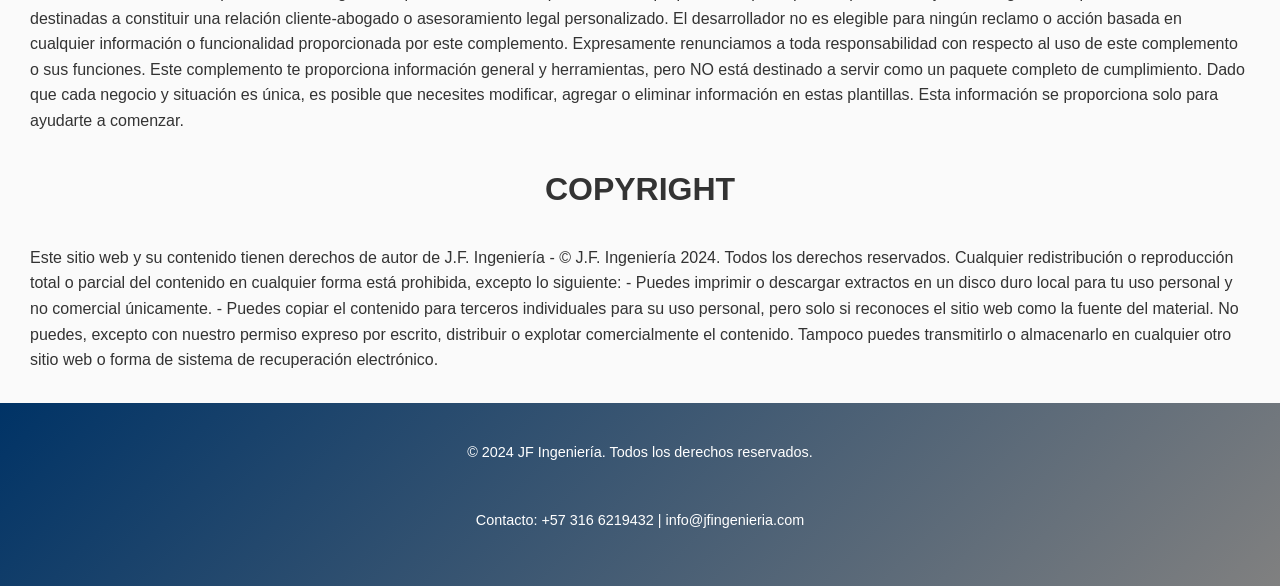
<file: vistas/terminos_legales.html>
<!DOCTYPE html>
<html lang="es">
  <head>
    <meta charset="UTF-8" />
    <meta name="viewport" content="width=device-width, initial-scale=1.0" />
    <title>Servicios</title>
    <link rel="icon" href="../img/Logo_JF.png" />

    <!-- flaticon del footer -->
    <link
      rel="stylesheet"
      href="https://cdn-uicons.flaticon.com/2.6.0/uicons-brands/css/uicons-brands.css"
    />
    <link
      rel="stylesheet"
      href="https://cdn-uicons.flaticon.com/2.6.0/uicons-brands/css/uicons-brands.css"
    />
    <link
      rel="stylesheet"
      href="https://cdn-uicons.flaticon.com/2.6.0/uicons-brands/css/uicons-brands.css"
    />

    <!-- flaticon de habilidaddes y competencias -->
    <!--<link rel='stylesheet' href='https://cdn-uicons.flaticon.com/2.6.0/uicons-regular-straight/css/uicons-regular-straight.css'>-->
    <link
      rel="stylesheet"
      href="https://cdn-uicons.flaticon.com/2.6.0/uicons-brands/css/uicons-brands.css"
    />
    <link
      rel="stylesheet"
      href="https://cdn-uicons.flaticon.com/2.6.0/uicons-solid-straight/css/uicons-solid-straight.css"
    />
    <link
      rel="stylesheet"
      href="https://cdn-uicons.flaticon.com/2.6.0/uicons-bold-rounded/css/uicons-bold-rounded.css"
    />
    <!-- flaticon de responsabilidades -->
    <link
      rel="stylesheet"
      href="https://cdn-uicons.flaticon.com/2.6.0/uicons-solid-straight/css/uicons-solid-straight.css"
    />
    <link
      rel="stylesheet"
      href="https://cdn-uicons.flaticon.com/2.6.0/uicons-solid-straight/css/uicons-solid-straight.css"
    />
    <link
      rel="stylesheet"
      href="https://cdn-uicons.flaticon.com/2.6.0/uicons-solid-straight/css/uicons-solid-straight.css"
    />
    <link
      rel="stylesheet"
      href="https://cdn-uicons.flaticon.com/2.6.0/uicons-solid-straight/css/uicons-solid-straight.css"
    />
    <!-- flaticon de perfil personal -->
    <link
      rel="stylesheet"
      href="https://cdn-uicons.flaticon.com/2.6.0/uicons-brands/css/uicons-brands.css"
    />
    <!-- enlace al css del perfil -->
    <link rel="stylesheet" href="../css/style.css" />
    <link rel="stylesheet" href="../css/style_fuera_de_servicio.css" />
    <link rel="stylesheet" href="../css/style_politicas.css">
  </head>

  <body>
    <!-- Header con degradado y navegación -->
    <header>
      <nav>
        <div class="logo">
          <a href="../index.html"><img src="../img/logo.png" alt="Logo de la empresa"></a>
        </div>
        <ul class="menu">
          <li><a href="../index.html">Inicio</a></li>
          <li class="dropdown">
            <a href="nuestro_equipo.html">Terminos Legales</a>
            <ul class="submenu">
              <li><a href="perfil_Lider.html">Líder de Proyecto</a></li>
              <li><a href="perfil_desarrolador_uno.html">Desarrollador</a></li>
              <li><a href="perfil_Diseñador.html">Diseñador</a></li>
              <li><a href="perfil_tester.html">Tester</a></li>
            </ul>
          </li>
          <li><a href="fuera_de_servicio.html">Servicios</a></li>
          <li><a href="contactanos.html">Contáctenos</a></li>
        </ul>
        <button id="theme-toggle" class="theme-toggle">
          <img
            id="icon-diurno"
            src="../img/eclipse_6015864.png"
            alt="Modo Diurno"
            style="display: none"
          />
          <img
            id="icon-nocturno"
            src="../img/eclipse.png"
            alt="Modo Nocturno"
          />
        </button>
      </nav>
    </header>
<nav class="btn-nav">
    <a href="#Politicas"><button>Politicas de privacidad</button></a>
    <a href="#Cookies"><button>Cookies</button></a>
    <a href="#Terminos"><button>Terminos y condiciones</button></a>
    <a href="#Descargo"><button>Descargo de Responsabilidades</button></a>
    <a href="#Copyright"><button>Copyright</button></a>
</nav>
   

    <h1 id="Politicas">Politicas De Privacidad</h1>
    <p>
      En J.F. Ingeniería, la privacidad de nuestros visitantes es de suma
      importancia para nosotros. Este documento de política de privacidad
      describe los tipos de información personal que se reciben y recopilan en
      J.F. Ingeniería y cómo se utiliza.
    </p>
    <h3 id="archivos">Archivos de registro</h3>
    <p>
      Al igual que muchos otros sitios web, J.F. Ingeniería hace uso de archivos
      de registro. La información dentro de los archivos de registro incluye
      direcciones de protocolo de Internet (IP), tipo de navegador, proveedor de
      servicios de Internet (ISP), marca de fecha/hora, páginas de
      referencia/salida y número de clics para analizar tendencias, administrar
      el sitio, rastrear el movimiento del usuario alrededor del sitio y
      recopilar información demográfica. Las direcciones IP y otra información
      similar no están vinculadas a ninguna información que sea personalmente
      identificable.
    </p>
    <h3 id="Cookies">Cookies y balizas web</h3>
    <p>
      J.F. Ingeniería utiliza cookies para almacenar información sobre las
      preferencias de los visitantes, registrar información específica del
      usuario sobre qué páginas accede o visita, personalizar el contenido de la
      página web según el tipo de navegador de los visitantes u otra información
      que el visitante envíe a través de su navegador.
    </p>
    <h3>Cookie DART de DoubleClick</h3>
    <p>
      Google, como proveedor de terceros, utiliza cookies para servir anuncios
      en J.F. Ingeniería. El uso por parte de Google de la cookie DART le
      permite mostrar anuncios a los usuarios basados en su visita a J.F.
      Ingeniería y otros sitios en Internet. Los usuarios pueden optar por no
      utilizar la cookie DART visitando la política de privacidad de la red de
      contenido y publicidad de Google en la siguiente URL:
      https://www.google.com/policies/privacy/. Estos servidores de anuncios o
      redes de publicidad de terceros utilizan tecnología para enviar anuncios y
      enlaces que aparecen en J.F. Ingeniería directamente a sus navegadores.
      Automaticamente reciben su dirección IP cuando esto ocurre. También pueden
      usar otras tecnologías (como cookies, JavaScript o balizas web) para medir
      la efectividad de sus anuncios y/o personalizar el contenido publicitario
      que ve. J.F. Ingeniería no tiene acceso ni control sobre estas cookies que
      son utilizadas por anunciantes de terceros. Debe consultar las políticas
      de privacidad respectivas de estos servidores de anuncios de terceros para
      obtener información más detallada sobre sus prácticas, así como
      instrucciones sobre cómo optar por no participar en ciertas prácticas. La
      política de privacidad de J.F. Ingeniería no se aplica, y no podemos
      controlar las actividades de, estos otros anunciantes o sitios web. Si
      desea desactivar las cookies, puede hacerlo a través de las opciones
      individuales de su navegador. Puede encontrar información más detallada
      sobre la gestión de cookies con navegadores web específicos en los sitios
      web respectivos de los navegadores.
    </p>
    <h1 id="Terminos">TERMINOS Y CONDICIONES</h1>
    <p>
      Bienvenido a J.F. Ingeniería. Si continúas navegando y utilizando este
      sitio web, aceptas cumplir y quedar sujeto a los siguientes términos y
      condiciones de uso, que junto con nuestra política de privacidad, rigen la
      relación de J.F. Ingeniería contigo en relación con este sitio web. El
      término J.F. Ingeniería o 'nosotros' o 'nos' se refiere al propietario del
      sitio web. El término 'tú' se refiere al usuario o espectador de nuestro
      sitio web. El uso de este sitio web está sujeto a los siguientes términos
      de uso: El contenido de las páginas de este sitio web es solo para tu
      información general y uso. Está sujeto a cambios sin previo aviso. Ni
      nosotros ni terceros proporcionamos ninguna garantía o garantía en cuanto
      a la precisión, puntualidad, rendimiento, integridad o idoneidad de la
      información y materiales encontrados u ofrecidos en este sitio web para un
      propósito particular. Reconoces que dicha información y materiales pueden
      contener inexactitudes o errores y excluimos expresamente la
      responsabilidad por tales inexactitudes o errores en la máxima medida
      permitida por la ley. Tu uso de cualquier información o material en este
      sitio web es bajo tu propio riesgo, por lo que no seremos responsables.
      Será tu responsabilidad asegurarte de que cualquier producto, servicio o
      información disponible a través de este sitio web satisfaga tus requisitos
      específicos. Este sitio web contiene material que es propiedad o está
      autorizado por nosotros. Este material incluye, entre otros, el diseño, la
      disposición, la apariencia y los gráficos. Se prohíbe la reproducción,
      salvo de acuerdo con el aviso de copyright, que forma parte de estos
      términos y condiciones. Todas las marcas registradas reproducidas en este
      sitio web, que no son propiedad del operador o están autorizadas por este,
      son reconocidas en el sitio web. El uso no autorizado de este sitio web
      puede dar lugar a una reclamación por daños y perjuicios y/o constituir un
      delito. De vez en cuando, este sitio web puede incluir enlaces a otros
      sitios web. Estos enlaces se proporcionan para tu conveniencia para
      proporcionar más información. No significan que respaldemos el(los)
      sitio(s) web. No tenemos responsabilidad por el contenido del sitio web(s)
      vinculado(s). No puedes crear un enlace a este sitio web desde otro sitio
      web o documento sin el consentimiento previo por escrito de J.F.
      Ingeniería.
    </p>
    <h1 id="Descargo">DESCARGO DE RESPONSABILIDADES</h1>
    <p>
      Al utilizar esta función, aceptas este descargo de responsabilidad. Estas
      plantillas se te proporcionan para que comprendas mejor tus obligaciones,
      pero NO están destinadas a constituir una relación cliente-abogado o
      asesoramiento legal personalizado. El desarrollador no es elegible para
      ningún reclamo o acción basada en cualquier información o funcionalidad
      proporcionada por este complemento. Expresamente renunciamos a toda
      responsabilidad con respecto al uso de este complemento o sus funciones.
      Este complemento te proporciona información general y herramientas, pero
      NO está destinado a servir como un paquete completo de cumplimiento. Dado
      que cada negocio y situación es única, es posible que necesites modificar,
      agregar o eliminar información en estas plantillas. Esta información se
      proporciona solo para ayudarte a comenzar.
    </p>
    <h1 id="Copyright">COPYRIGHT</h1>

    <p>
      Este sitio web y su contenido tienen derechos de autor de J.F. Ingeniería
      - © J.F. Ingeniería 2024. Todos los derechos reservados. Cualquier
      redistribución o reproducción total o parcial del contenido en cualquier
      forma está prohibida, excepto lo siguiente: - Puedes imprimir o descargar
      extractos en un disco duro local para tu uso personal y no comercial
      únicamente. - Puedes copiar el contenido para terceros individuales para
      su uso personal, pero solo si reconoces el sitio web como la fuente del
      material. No puedes, excepto con nuestro permiso expreso por escrito,
      distribuir o explotar comercialmente el contenido. Tampoco puedes
      transmitirlo o almacenarlo en cualquier otro sitio web o forma de sistema
      de recuperación electrónico.
    </p>
    <footer>
      <div class="footer-content">
        <p>&copy; 2024 JF Ingeniería. <a href="terminos_legales.html">Todos los derechos reservados.</a></p>
        <div class="social-links">
          <a href="https://www.facebook.com/Jf.IngenieriaCOL" target="_blank"
            ><i class="fi fi-brands-facebook"></i
          ></a>
          <a
            href="https://www.instagram.com/jf.ingenieriacol/?hl=es"
            target="_blank"
            ><i class="fi fi-brands-instagram"></i
          ></a>
          <a href="https://wa.link/a7mptf" target="_blank"
            ><i class="fi fi-brands-whatsapp"></i
          ></a>
        </div>
        <p>Contacto: +57 316 6219432 | info@jfingenieria.com</p>
      </div>
    </footer>

    <!-- Script para el carrusel -->
    <script src="../js/carrusel.js"></script>
  </body>
</html>
</file>
<file: css/style.css>
/* ==============================
   Reset General
   ============================== */

   * {
    margin: 0;
    padding: 0;
    box-sizing: border-box;
  }
  
  /* ==============================
     Configuración del Cuerpo
     ============================== */
  
  body {
    font-family: Arial, sans-serif;
    line-height: 1.6;
    background-color: #fafafa;
    color: #333;
  }
  
  /* ==============================
     Header y Navegación
     ============================== */
  
  /* Estilos generales del header */
header {
  background: linear-gradient(135deg, #0E5A97, #999B9D);
  color: white;
  padding: 1em 0;
}

/* Configuración del contenedor nav */
header nav {
  display: flex;
  justify-content: space-between;
  align-items: center;
  padding: 0 20px;
  flex-wrap: wrap;
}

/* Logo */
.logo img {
  height: 80px;
}

/* Menú principal */
ul.menu {
  list-style: none;
  display: flex;
  gap: 15px; /* Espacio entre elementos del menú */
  align-items: center;
}

/* Elementos del menú principal */
ul.menu li {
  position: relative;
}

/* Enlaces del menú principal */
ul.menu li a {
  color: white;
  text-decoration: none;
  padding: 10px 20px;
  display: block;
  transition: background 0.3s ease; /* Transición para un efecto suave */
}

/* Fondo al pasar el ratón sobre los elementos del menú principal */
ul.menu li:hover {
  background: linear-gradient(180deg, #2C5A7D, #507BA1);
  border-radius: 5px;
}

/* Submenú */
ul.submenu {
  position: absolute;
  left: 0;
  top: 100%;
  background: linear-gradient(180deg, #607D99, #B2B4B6);
  display: none;
  list-style: none;
  padding: 0;
  margin: 0;
  z-index: 1;
  min-width: 150px; /* Define un ancho mínimo para el submenú */
  border-radius: 5px;
}

/* Mostrar submenú al pasar el ratón */
ul.menu li:hover .submenu {
  display: block;
}

/* Enlaces del submenú */
ul.submenu li a {
  color: white;
  padding: 10px 15px;
  text-decoration: none;
  display: block;
  transition: background 0.3s ease; /* Transición para un efecto suave */
}

/* Fondo al pasar el ratón sobre los elementos del submenú */
ul.submenu li a:hover {
  background: rgba(0, 0, 0, 0.1);
}

  
  /* ==============================
     Contenido Principal
     ============================== */
  
  .contenido, .perfiles {
    padding: 20px;
    max-width: 1000px;
    margin: 0 auto;
  }
  
  h2 {
    color: #333;
    margin-bottom: 20px;
  }

  /* Contenedor Principal en Pantallas Grandes */
.contenedor-principal {
  display: flex;
  flex-direction: row; /* Establece el contenedor en modo fila para pantallas grandes */
  justify-content: space-between; /* Acomoda los elementos con espacio entre ellos */
  align-items: center; /* Alinea verticalmente al centro */
  gap: 20px; /* Espacio entre el carrusel y el cuadro */
  margin: 20px 40px;
}
  
/* ==============================
   Estilos del Carrusel
   ============================== */

   .carrusel-simplificado {
    position: relative;
    display: flex;
    align-items: center;
    justify-content: center;
    max-width: 700px;
    margin: 20px auto;
    overflow: hidden;
    background-color: #f5f5f5; /* Fondo claro para el carrusel */
    border-radius: 8px; /* Bordes redondeados */
    box-shadow: 0px 4px 15px rgba(0, 0, 0, 0.2); /* Sombra para dar profundidad */
  }
  
  .carrusel-imagenes {
    display: flex;
    transition: transform 0.5s ease;
    width: 100%;
    overflow: hidden; /* Asegura que las imágenes no desborden el contenedor */
  }
  
  .carrusel-item {
    width: 100%; /* Asegura que cada imagen ocupe el ancho completo del carrusel */
    height: auto; /* Ajusta la altura automáticamente para mantener la proporción */
    object-fit: cover; /* Escala la imagen para llenar el contenedor sin distorsionar */
    display: none;
  }
  
  .carrusel-item.activo {
    display: block; /* Muestra solo la imagen activa */
  }
  
  .carrusel-boton {
    background-color: rgba(0, 0, 0, 0.5);
    color: white;
    border: none;
    font-size: 2em;
    cursor: pointer;
    padding: 10px;
    position: absolute;
    top: 50%;
    transform: translateY(-50%);
    z-index: 1;
    border-radius: 50%;
    transition: background-color 0.3s;
  }
  
  .carrusel-boton:hover {
    background-color: rgba(0, 0, 0, 0.7);
  }
  
  #anterior {
    left: 10px;
  }
  
  #siguiente {
    right: 10px;
  }
  
  /* ==============================
     Estilos para los Indicadores del Carrusel
     ============================== */

  .indicadores {
    display: flex;
    justify-content: center;
    position: absolute; /* Posiciona los indicadores sobre el carrusel */
    bottom: 10px; /* Coloca los indicadores en la parte inferior del carrusel */
    width: 100%; /* Asegura que se centren en todo el ancho */
    gap: 5px; /* Espacio entre indicadores */
  }
  
  .indicador {
    width: 10px;
    height: 10px;
    background-color: #ccc;
    border-radius: 50%;
    cursor: pointer;
    transition: background-color 0.3s;
  }
  
  .indicador.activo {
    background-color: #333; /* Color para el indicador activo */
  }
  
  /* Estilos para el Modo Nocturno del Carrusel */
  body.night-mode .carrusel-simplificado {
    background-color: #333;
  }
  
  body.night-mode .carrusel-boton {
    background-color: rgba(255, 255, 255, 0.3);
  }
  
  body.night-mode .carrusel-boton:hover {
    background-color: rgba(255, 255, 255, 0.5);
  }
  
  body.night-mode .indicador {
    background-color: #666;
  }
  
  body.night-mode .indicador.activo {
    background-color: #eee;
  }  
  
  /* ==============================
     Sección Sobre Nosotros
     ============================== */
  
  .sobre-nosotros-card {
    background-color: #ffffff;
    box-shadow: 0px 5px 15px rgba(0, 0, 0, 0.1);
    padding: 1.5em;
    margin: auto;
    max-width: 500px;
    text-align: center;
  }
  
  .sobre-nosotros-card h2 {
    color: #003366;
  }
  
  .sobre-nosotros-card p {
    margin: 15px;
    text-align: justify;
  }
  
  /* ==============================
     Sección Visión y Misión
     ============================== */
  
  .vision-mision {
    padding: 3em 5%;
    background-color: #fafafa;
    text-align: center;
  }
  
  .vision-mision h2 {
    font-size: 2.2em;
    color: #333;
    margin-bottom: 1.5em;
  }
  
  /* ==============================
     Tarjetas (Cards)
     ============================== */
  
  .cards-container {
    display: flex;
    justify-content: space-around;
    gap: 2em;
    padding: 2em;
    max-width: 1200px;
    margin: 0 auto;
    flex-wrap: wrap;
  }
  
  .card {
    background-color: #ffffff;
    box-shadow: 0px 5px 15px rgba(0, 0, 0, 0.1);
    padding: 2em;
    width: 45%;
    min-width: 250px;
    margin-bottom: 2em;
    text-align: center;
    transition: background-color 0.3s ease, box-shadow 0.3s ease, color 0.3s ease;
  }
  
  .card:hover {
    background-color: #2C3E50;
    box-shadow: 0px 10px 25px rgba(0, 0, 0, 0.2);
  }
  
  .card .icon i {
    font-size: 3em;
    background-color: #ececec;
    padding: 15px;
    border-radius: 50%;
    box-shadow: 0 0 0 0 rgba(204, 169, 44, 0.4);
    transition: box-shadow 0.6s ease, transform 0.6s ease;
    animation: water-drop 1.5s infinite;
    color: #003366;
  }
  
  .card:hover .icon i {
    box-shadow: 0 0 20px 10px rgba(204, 169, 44, 0.4);
    transform: scale(1.1);
  }
  
  @keyframes water-drop {
    0% {
      box-shadow: 0 0 0 0 rgba(204, 169, 44, 0.5);
    }
    50% {
      box-shadow: 0 0 25px 15px rgba(204, 169, 44, 0);
    }
    100% {
      box-shadow: 0 0 0 0 rgba(204, 169, 44, 0);
    }
  }
  
  /* ==============================
     Títulos y Texto en las Tarjetas
     ============================== */
  
  .card h3 {
    font-size: 1.5em;
    color: #003366;
    margin-bottom: 0.5em;
    font-weight: bold;
    transition: color 0.3s ease;
    margin: 15px;
  }
  
  .card p {
    font-size: 1em;
    color: #333;
    line-height: 1.6;
    transition: color 0.3s ease;
    text-align: justify;
    margin: 15px;
  }
  
  .card:hover h3,
  .card:hover p {
    color: #ffffff;
  }
  
  /* ==============================
     Footer
     ============================== */
  
  footer {
    background: linear-gradient(135deg, #003366, #808080);
    color: white;
    padding: 1em;
    text-align: center;
    width: 100%;
    margin-top: auto;
  }
  
  footer .social-links {
    display: flex;
    justify-content: center;
    gap: 2em;
    margin: 15px;
  }
  
  footer .social-links a {
    color: white;
    font-size: 2em;
    text-decoration: none;
  }
  
  footer p {
    margin-top: 1em;
    font-size: 0.9em;
  }

/* Estilos específicos para los enlaces en el footer */
.footer-content a {
  color: inherit; /* Hereda el color del elemento padre */
  text-decoration: none; /* Quita el subrayado */
}

  
  /* ==============================
     Modo Nocturno
     ============================== */
  
  body.night-mode {
    background-color: #222;
    color: #eee;
  }
  
  body.night-mode header {
    background: linear-gradient(135deg, #333, #555);
  }
  
  body.night-mode ul.menu li a {
    color: #eee;
  }
  
  body.night-mode .contenido, 
  body.night-mode .perfiles, 
  body.night-mode .sobre-nosotros-card, 
  body.night-mode .vision-mision, 
  body.night-mode .card {
    background-color: #333;
    color: #eee;
    box-shadow: 0px 4px 8px rgba(0, 0, 0, 0.3);
    padding: 20px;
  }

       /* Estilos para el submenu en modo oscuro */
body.night-mode ul.submenu {
  background: linear-gradient(180deg, #333, #555); /* Colores más oscuros */
} 

body.night-mode ul.menu li:hover {
  background: linear-gradient(180deg, #333, #555);
}

  /* Estilo para h2 en .vision-mision en modo nocturno */
body.night-mode .vision-mision h2 {
  color: #fff; /* Cambia el color del título a blanco */
  font-size: 2.2em;
  margin-bottom: 1.5em;
}

/* Estilo para los párrafos en .card en modo nocturno */
body.night-mode .card p {
  color: #003366; /* Azul en modo nocturno */
  transition: color 0.3s ease; /* Transición suave para el cambio de color */
}

/* Cambio de color a blanco al hacer hover en la tarjeta */
body.night-mode .card:hover p {
  color: #fff; /* Cambia a blanco cuando se hace hover en la tarjeta */
}
  
  body.night-mode footer {
    background: linear-gradient(135deg, #333, #444);
    color: #ddd;
  }
  
  body.night-mode footer .social-links a {
    color: #ddd;
  }
  
  /* ==============================
     Botón Cambio de Tema
     ============================== */
  
  #theme-toggle {
    background: none;
    border: none;
    cursor: pointer;
    padding: 0;
    display: inline-flex;
    align-items: center;
    justify-content: center;
    outline: none;
  }
  
  .theme-toggle img {
    width: 40px;
    height: 40px;
    display: block;
  }

  #login {
    background: none;
    border: none;
    cursor: pointer;
    padding: 0;
    display: inline-flex;
    align-items: center;
    justify-content: center;
    outline: none;
  }

  .login img {
    width: 40px;
    height: 40px;
    display: block;
  }


  
  /* ==============================
     Media Queries
     ============================== */
  
  @media screen and (max-width: 768px) {

    .contenedor-principal {
      flex-direction: column; /* Cambia a modo columna para pantallas más pequeñas */
      align-items: stretch; /* Acomoda los elementos a lo largo de toda la columna */
    }

    .cards-container {
      flex-direction: column;
      gap: 1.5em;
    }
  
    .card {
      width: 80%;
      margin: 0 auto;
    }
  
    .vision-mision h2 {
      font-size: 1.8em;
    }
  }
  
  @media screen and (max-width: 480px) {
    .vision-mision h2 {
      font-size: 1.6em;
    }
  
    .card {
      width: 100%;
      margin-bottom: 1.5em;
    }
  
    .card .icon i {
      font-size: 2.5em;
      padding: 10px;
    }
  
    .contenedor-principal {
      flex-direction: column;
    }
  
    .carrusel-simplificado {
      max-width: 100%;
    }
  
    .right-column {
      max-width: 100%;
    }
  }
</file>
<file: css/style_contact_form.css>
/* Estilos generales del formulario de contacto */
body {
    font-family: 'Arial', sans-serif;
    background-color: #f4f4f9;
    color: #333;
    display: flex;
    flex-direction: column;
    margin: 0;
}

.contenedor_contacto {
    flex: 1;
    display: flex;
    justify-content: space-around;
    align-items: flex-start;
    padding: 20px;
}

.infor_contacto, .form_contacto {
    width: 45%;
    background-color: white;
    padding: 2em;
    box-shadow: 0 4px 8px rgba(0,0,0,0.1);
}

.infor_contacto h2, .form_contacto h2 {
    font-size: 2em;
    color: #0E5A97;
    margin-bottom: 1em;
}

.form_contacto label {
    display: block;
    margin-bottom: 0.5em;
    font-size: 1.1em;
}

.form_contacto input, 
.form_contacto textarea {
    width: 100%;
    padding: 1em;
    margin-bottom: 1.5em;
    border: 1px solid #ddd;
    border-radius: 5px;
    font-size: 1em;
    background-color: #f9f9f9;
}

.form_contacto button {
    width: 100%;
    background-color: #0E5A97;
    color: white;
    padding: 02em;
    border: none;
    border-radius: 5px;
    font-size: 1.2em;
    cursor: pointer;
    transition: 0.3s;
}

.form_contacto button:hover {
    background-color: #003366;
}

/* Estilo para la imagen de contacto dentro de infor_contacto */
.imagen-contacto {
    width: 100%; /* La imagen ocupará todo el ancho del contenedor */
    height: 100%; /* Mantendrá la proporción de la imagen */
    border-radius: 0px; /* Bordes redondeados */
    box-shadow: 0 4px 8px rgba(0, 0, 0, 0.1); /* Sombra suave */
}

/* Estilos del popup de confirmación */
#resultado {
    margin-top: 20px;
    padding: 10px;
    background-color: #e9f7df; /* Verde claro */
    border: 1px solid #a0d468; /* Borde verde */
    color: #3c763d; /* Texto verde oscuro */
    display: none; /* Oculto por defecto */
    border-radius: 5px;
}

.popup {
    text-align: left;
}

.popup h3 {
    margin-top: 0;
    font-size: 1.5em;
    color: #3c763d;
    text-align: center;
}

/* Estilos de los mensajes de error */
.error {
    color: red;
    font-size: 0.9em;
    margin-top: 5px;
    display: none; /* Oculto por defecto */
}



/* Media Query para Tablets (Pantallas medianas) */
@media screen and (max-width: 768px) {
    .contenedor_contacto {
        flex-direction: column; /* Cambia a columna en tablets */
        padding: 2em 5%; /* Reduce el padding horizontal */
    }

    .infor_contacto, .form_contacto {
        width: 100%; /* Ocupa todo el ancho en tablets */
        margin-bottom: 2em; /* Espacio adicional entre las secciones */
    }
    
    .infor_contacto h2, .form_contacto h2 {
        font-size: 1.8em; /* Ajusta el tamaño del título en tablets */
    }
}

/* Media Query para Móviles (Pantallas pequeñas) */
@media screen and (max-width: 480px) {
    body {
        font-size: 14px; /* Ajusta el tamaño general del texto */
    }

    .contenedor_contacto {
        padding: 1em 2%; /* Ajusta el padding para pantallas pequeñas */
    }

    .infor_contacto, .form_contacto {
        padding: 1.5em; /* Reduce el padding interno en móviles */
    }

    .infor_contacto h2, .form_contacto h2 {
        font-size: 1.5em; /* Reduce el tamaño del título en móviles */
    }

    .form_contacto input, 
    .form_contacto textarea {
        padding: 0.8em; /* Ajusta el padding interno en móviles */
    }

    .form_contacto button {
        padding: 0.8em; /* Ajusta el padding del botón */
        font-size: 1em; /* Reduce el tamaño de la fuente del botón */
    }
}

/* Media Query para Tablets (Pantallas medianas) */
@media screen and (max-width: 768px) {
    .infor_contacto {
        width: 100%; /* Ocupa todo el ancho en tablets */
        margin-bottom: 2em;
    }

    .imagen-contacto {
        max-width: 80%; /* Limita el ancho de la imagen en tablets */
        margin: 0 auto; /* Centra la imagen en tablets */
    }
}

/* Media Query para Móviles (Pantallas pequeñas) */
@media screen and (max-width: 480px) {
    .infor_contacto {
        padding: 1.5em; /* Reduce el padding en móviles */
    }

    .imagen-contacto {
        max-width: 100%; /* Ocupa todo el ancho en móviles */
    }
}
</file>
<file: css/style_estadisticas.css>
/* Reset general */
* {
    margin: 0;
    padding: 0;
    box-sizing: border-box;
  }
  
  html, body {
    height: 100%;
    font-family: Arial, sans-serif;
  }
  
  body {
    display: flex;
    flex-direction: column;
    background-color: #fafafa;
    color: #333;
  }
  
  /* Contenedor de estadísticas */
  .statistics-container {
    display: grid;
    grid-template-columns: repeat(2, 1fr);
    gap: 50px;
    padding: 20px;
    margin: 0 auto;
    width: 90%;
  }
  
  /* Estilos de cada gráfico */
  .stat-item {
    display: flex;
    flex-direction: column;
    align-items: center;
    text-align: justify;
    transition: transform 0.3s ease, box-shadow 0.3s ease;
  }
  
  .stat-item img {
    width: 100%;
    max-width: 500px;
    height: auto;
    margin-bottom: 0.5em;
    transition: transform 0.3s ease, box-shadow 0.3s ease;
  }
  
  .stat-item p {
    font-size: 1em;
    color: #333;
  }
  
  .stat-item:hover {
    transform: scale(1.05);
    box-shadow: 0px 4px 10px rgba(0, 0, 0, 0.2);
  }
  
  /* Responsivo para móviles */
  @media screen and (max-width: 768px) {
    .statistics-container {
      grid-template-columns: 1fr;
    }
  
    .stat-item img {
      max-width: 100%;
    }
  }
</file>
<file: css/style_fuera_de_servicio.css>
/* General */
body {
    min-height: 100vh;
    margin: 0;
    padding: 0;
    display: flex;
    flex-direction: column;
}

/* Contenido de Mantenimiento */
.maintenance-content {
    flex: 1;
    display: flex;
    flex-direction: column;
    justify-content: center;
    align-items: center;
    text-align: center;
    padding: 20px;
}

.maintenance-content h1 {
    font-size: 2.5em;
    margin-bottom: 20px;
    color: #003366;
    font-weight: bold;
    text-align: center;
}

.maintenance-content p {
    font-size: 1.2em;
    margin-bottom: 30px;
    color: #666666;
    text-align: center;
}

.maintenance-icon img {
    max-width: 100%;
    height: auto;
    display: block;
    margin: auto;
}

/* Footer */
footer {
    background: linear-gradient(135deg, #003366, #808080);
    color: white;
    text-align: center;
    padding: 1.5em 0;
    margin-top: auto;
    width: 100%;
}

/* Sección de Proyectos */
.proyectos-section {
    text-align: center;
    padding: 40px 0;
    background-color: #f4f4f4;
}

.proyectos-section h1 {
    font-size: 2em;
    color: #333;
    margin-bottom: 20px;
}

/* Galería de Proyectos */
.galeria-proyectos {
    display: flex;
    flex-wrap: wrap;
    gap: 20px;
    justify-content: center;
    padding: 40px 0;
    background-color: #f4f4f4;
}

/* Tarjeta de Proyecto */
.tarjeta-proyecto {
    position: relative;
    width: 300px;
    height: 350px;
    border-radius: 10px;
    overflow: hidden;
    box-shadow: 0px 4px 8px rgba(0, 0, 0, 0.2);
    transition: transform 0.3s;
    background-color: #ffffff;
}

.tarjeta-proyecto img {
    width: 100%;
    height: 100%;
    object-fit: cover;
    transition: transform 0.3s ease;
}

.tarjeta-proyecto:hover {
    transform: scale(1.05);
}

.tarjeta-proyecto:hover img {
    transform: scale(1.1);
}

/* Información de Hover en la Tarjeta */
.info-hover {
    position: absolute;
    bottom: 0;
    width: 100%;
    padding: 15px;
    background: rgba(14, 90, 151, 0.9);
    color: #ffffff;
    transform: translateY(100%);
    transition: transform 0.3s ease;
    text-align: center;
    border-radius: 0 0 10px 10px;
}

.tarjeta-proyecto:hover .info-hover {
    transform: translateY(0);
}

.info-hover h3 {
    margin-bottom: 8px;
    font-size: 1.2em;
    color: #ffffff;
}

.info-hover p {
    font-size: 0.9em;
    color: #ddd;
}

/* Media Queries */

/* Para pantallas medianas, como tablets */
@media screen and (max-width: 992px) {
    .proyectos-section h1 {
        font-size: 1.8em;
    }

    .galeria-proyectos {
        gap: 15px;
    }

    .tarjeta-proyecto {
        width: 45%; /* Dos tarjetas por fila en pantallas medianas */
        height: 320px;
    }
}

/* Para pantallas pequeñas, como teléfonos en orientación horizontal */
@media screen and (max-width: 768px) {
    .proyectos-section h1 {
        font-size: 1.6em;
    }

    .galeria-proyectos {
        flex-direction: column;
        align-items: center;
        gap: 15px;
    }

    .tarjeta-proyecto {
        width: 80%; /* Tarjeta más estrecha para dispositivos pequeños */
        max-width: 350px;
        height: auto;
    }

    .info-hover h3 {
        font-size: 1.1em;
    }

    .info-hover p {
        font-size: 0.8em;
    }
}

/* Para pantallas muy pequeñas, como teléfonos en orientación vertical */
@media screen and (max-width: 480px) {
    .proyectos-section h1 {
        font-size: 1.4em;
        margin: 15px;
    }

    .galeria-proyectos {
        flex-direction: column;
        align-items: center;
    }

    .tarjeta-proyecto {
        width: 90%;
        max-width: 300px;
    }

    .maintenance-content h1 {
        font-size: 1.8em;
    }

    .maintenance-content p {
        font-size: 1em;
    }

    .info-hover h3 {
        font-size: 1em;
    }

    .info-hover p {
        font-size: 0.75em;
    }
}
</file>
<file: css/styles_nuestro_equipo.css>
/* Reset general */
* {
  margin: 0;
  padding: 0;
  box-sizing: border-box;
}

html, body {
  height: 100%;
  margin: 0;
  padding: 0;
  font-family: Arial, sans-serif;
}

/* Estilo del body */
body {
  display: flex;
  flex-direction: column;
  background-color: #fafafa;
  color: #333;
}

/* Estilos del contenedor del equipo */
.team-container {
  display: flex;
  justify-content: space-around;
  align-items: center;
  width: 100%;
  margin: 0 auto;
  padding: 20px;
  flex-grow: 1;
}

/* Estilos para cada miembro del equipo */
.team-member {
  display: flex;
  flex-direction: column;
  align-items: center;
  width: 18%;
  transition: transform 0.3s ease, box-shadow 0.3s ease;
}

.team-member img {
  width: 150px;
  height: 150px;
  margin-bottom: 1em;
  transition: transform 0.3s ease, box-shadow 0.3s ease;
}

.team-member:hover {
  transform: scale(1.1);
  box-shadow: 0px 4px 10px rgba(0, 0, 0, 0.2);
}

.team-member button {
  background-color: #003366;
  color: white;
  border: none;
  padding: 15px 20px;
  border-radius: 5px;
  cursor: pointer;
  font-size: 1em;
}

.team-member button:hover {
  background-color: #0055aa;
}

/* Ajustes para tablets (pantallas medianas) */
@media screen and (max-width: 768px) {
  .team-container {
    flex-direction: column;
    gap: 20px;
  }

  .team-member {
    width: 80%;
    margin: 10px auto;
  }
}

/* Ajustes para móviles (pantallas pequeñas) */
@media screen and (max-width: 480px) {
  body {
    font-size: 14px;
  }

  header nav {
    flex-direction: column;
    align-items: center;
  }

  ul.menu {
    flex-direction: column;
    align-items: center;
}

  .team-member img {
    width: 100px;
    height: 100px;
  }

  .team-member button {
    font-size: 0.9em;
    padding: 10px 15px;
  }
}
</file>
<file: css/style_login.css>
* {
    margin: 0;
    box-sizing: border-box;
}

body {
    font-family: 'Arial', sans-serif;
    background: #e6e3e3;
    display: flex;
    min-height: 100vh;
}

.login-container {
    display: flex;
    justify-content: center;
    align-items: center;
    width: 100%;
}

.login-card {
    background-color: white;
    border-radius: 15px;
    box-shadow: 0 8px 16px rgba(0, 0, 0, 0.3);
    overflow: hidden;
    display: flex;
    flex-direction: column;
    width: 400px;
    max-width: 100%;
    padding: 20px;
    margin: 30px;
}

.login-image {
    width: 100%;
    text-align: center;
}

.login-image img {
    width: 100px;
    margin-bottom: 20px;
}

h2 {
    text-align: center;
    color: #333;
    margin-bottom: 20px;
}

.input-group {
    margin-bottom: 20px;
}

.input-group label {
    display: block;
    margin-bottom: 5px;
    color: #333;
    font-size: 14px;
}

.input-group input {
    width: 100%;
    padding: 10px;
    border-radius: 5px;
    border: 1px solid #ddd;
    font-size: 16px;
}

.input-group button {
    width: 100%;
    padding: 10px;
    border: none;
    background-color: #0E5A97;
    color: white;
    font-size: 16px;
    border-radius: 5px;
    cursor: pointer;
    transition: background-color 0.3s ease;
}

.input-group button:hover {
    background-color: #ACB6E5;
}

.error-message {
    color: red;
    font-size: 12px;
    display: none;
    margin-top: 5px;
    text-align: center;
}

/* Media query para tablets */
@media (max-width: 768px) {
    .login-card {
        width: 80%;
        padding: 15px;
    }
    
    .input-group input, .input-group button {
        font-size: 14px;
        padding: 8px;
    }
    
    h2 {
        font-size: 1.5em;
    }
}

/* Media query para móviles */
@media (max-width: 480px) {
    .login-card {
        width: 100%;
        padding: 10px;
    }
    
    .login-image img {
        width: 80px;
        margin-bottom: 15px;
    }

    h2 {
        font-size: 1.2em;
    }

    .input-group input, .input-group button {
        font-size: 14px;
        padding: 8px;
    }
    
    .input-group label {
        font-size: 12px;
    }
    
    .error-message {
        font-size: 10px;
    }
}
</file>
<file: css/style_politicas.css>
.btn-nav button{
    background-color: #003366;
  color: white;
  border: none;
  padding: 15px 20px;
  border-radius: 5px;
  cursor: pointer;
  font-size: 1em;
}
.btn-nav{
    margin: 10px;
    text-align: center;
}
.btn-nav button:hover{
    background-color: #0055aa;
}
h1{
    text-align: center;
}
p{
        margin: 30px;
}

h3{
    margin-left: 35px;
}
</file>
